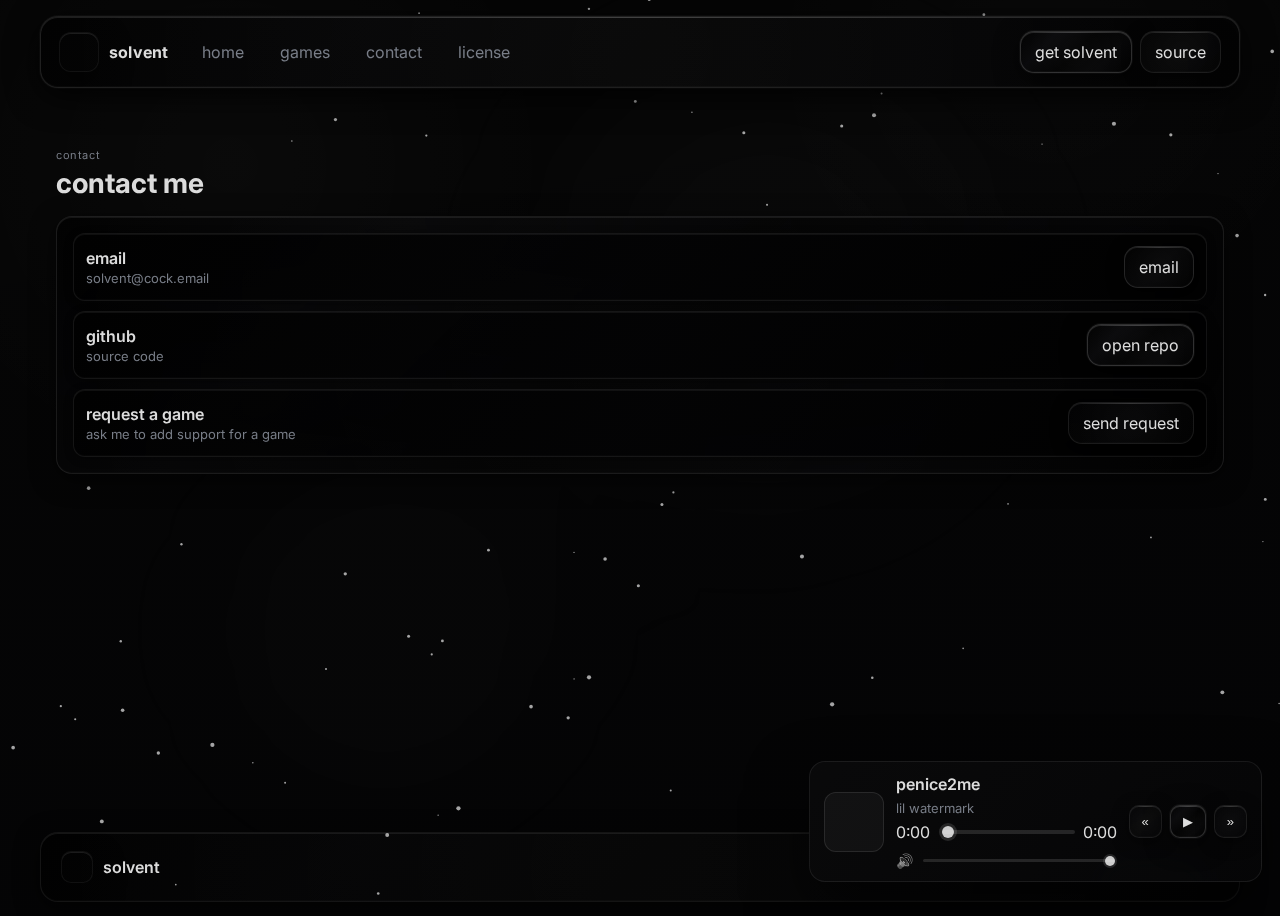
<file: contact.html>
<!doctype html>
<html lang="en">
<head>
  <meta charset="utf-8">
  <meta name="viewport" content="width=device-width, initial-scale=1">
  <meta property="og:description" content="0_o">
  <meta name="theme-color" data-react-helmet="true" content=
  "#000000">
  <title>solvent</title>
  <link rel="icon" type="image/png" href="https://files.catbox.moe/rpqzpf.png">
  <link rel="preconnect" href="https://fonts.googleapis.com">
  <link rel="preconnect" href="https://fonts.gstatic.com" crossorigin>
  <link href="https://fonts.googleapis.com/css2?family=Inter:wght@400;500;600;700&display=swap" rel="stylesheet">
  <link rel="stylesheet" href="styles.css">
</head>
<body>
  <div class="bg-sheen"></div>
  <video id="bg-video" class="bg-video" autoplay loop muted playsinline></video>
  <canvas id="snow-canvas" class="snow-canvas"></canvas>
  <header class="topbar glass">
    <div class="brand">
      <div class="brand-icon" aria-hidden="true"></div>
      <div class="brand-text">
        <span class="brand-name">solvent</span>
      </div>
    </div>
    <nav class="nav-links" aria-label="main navigation">
      <a href="index.html">home</a>
      <a href="games.html">games</a>
      <a href="contact.html">contact</a>
      <a href="license.html">license</a>
    </nav>
    <div class="nav-actions">
      <a class="btn primary" href="download.html">get solvent</a>
      <a class="btn ghost" href="download.html#source">source</a>
    </div>
  </header>

  <main>
    <section class="section">
      <div class="section-header">
        <div>
          <p class="eyebrow">contact</p>
          <h2>contact me</h2>
        </div>
      </div>
      <div class="contact-card glass">
        <div class="contact-row">
          <div>
            <p class="card-title">email</p>
            <p class="card-sub">solvent@cock.email</p>
          </div>
          <a class="btn secondary" href="mailto:solvent@cock.email">email</a>
        </div>
        <div class="contact-row">
          <div>
            <p class="card-title">github</p>
            <p class="card-sub">source code</p>
          </div>
          <a class="btn primary" href="https://github.com/Xiwx8fons8rV9eNAX6WB96Q92kuj6Cq4g5q2sub/solvent.lol-lua" target="_blank" rel="noreferrer">open repo</a>
        </div>
        <div class="contact-row">
          <div>
            <p class="card-title">request a game</p>
            <p class="card-sub">ask me to add support for a game</p>
          </div>
          <a class="btn ghost" href="mailto:solvent@cock.email?subject=game%20request">send request</a>
        </div>
      </div>
    </section>
  </main>

  <div class="media-dock glass">
    <div class="media-cover" id="dock-cover"></div>
    <div class="media-info">
      <p class="media-title" id="dock-title">reahp</p>
      <p class="media-artist" id="dock-artist">marjorie w.c sinclair</p>
      <div class="media-times">
        <span id="dock-current">0:00</span>
        <input type="range" id="dock-seek" min="0" max="100" value="0" aria-label="seek">
        <span id="dock-duration">0:00</span>
      </div>
      <div class="media-volume">
        <span class="volume-icon">🔊</span>
        <input type="range" id="dock-volume" min="0" max="100" value="100" aria-label="volume">
      </div>
    </div>
    <div class="media-controls">
      <button class="btn ghost small" id="dock-rewind" type="button">«</button>
      <button class="btn primary small" id="dock-play" type="button">▶</button>
      <button class="btn ghost small" id="dock-forward" type="button">»</button>
    </div>
    <div class="music-panel glass" id="music-panel">
      <div class="music-panel-header">
        <p class="panel-title">tracks</p>
      </div>
      <div class="music-panel-tracks">
        <article class="music-panel-card" data-track="0" data-src="https://files.catbox.moe/7w42g5.mp3" data-video="" data-title="penice2me" data-artist="lil watermark" data-cover="https://i1.sndcdn.com/artworks-4yXOxBhjyuHX3C5A-t1Yddw-t1080x1080.jpg">
          <div class="panel-cover" style="background-image: url('https://i1.sndcdn.com/artworks-4yXOxBhjyuHX3C5A-t1Yddw-t1080x1080.jpg')"></div>
          <div class="panel-info">
            <p class="panel-track-title">penice2me</p>
            <p class="panel-track-artist">lil watermark</p>
          </div>
        </article>
        <article class="music-panel-card" data-track="1" data-src="https://files.catbox.moe/tn4nlx.wav" data-video="" data-title="honey bourbon" data-artist="jaydes" data-cover="https://i1.sndcdn.com/artworks-Q8nUU3tt6hNlWNdP-ehWdoA-t1080x1080.jpg">
          <div class="panel-cover" style="background-image: url('https://i1.sndcdn.com/artworks-Q8nUU3tt6hNlWNdP-ehWdoA-t1080x1080.jpg')"></div>
          <div class="panel-info">
            <p class="panel-track-title">honey bourbon</p>
            <p class="panel-track-artist">jaydes</p>
          </div>
        </article>
        <article class="music-panel-card" data-track="2" data-src="https://files.catbox.moe/iokvoi.mp3" data-video="" data-title="feels good" data-artist="maxon" data-cover="https://i1.sndcdn.com/artworks-ynyxWyyy8zmMacbF-S2LRxA-t1080x1080.png">
          <div class="panel-cover" style="background-image: url('https://i1.sndcdn.com/artworks-ynyxWyyy8zmMacbF-S2LRxA-t1080x1080.png')"></div>
          <div class="panel-info">
            <p class="panel-track-title">feels good</p>
            <p class="panel-track-artist">maxon</p>
          </div>
        </article>
      </div>
    </div>
  </div>

  <div class="media-tracks" aria-hidden="true">
    <article class="music-card" data-track="0" data-src="https://files.catbox.moe/7w42g5.mp3" data-video="" data-title="penice2me" data-artist="lil watermark" data-cover="https://i1.sndcdn.com/artworks-4yXOxBhjyuHX3C5A-t1Yddw-t1080x1080.jpg"></article>
    <article class="music-card" data-track="1" data-src="https://files.catbox.moe/tn4nlx.wav" data-video="" data-title="honey bourbon" data-artist="jaydes" data-cover="https://i1.sndcdn.com/artworks-Q8nUU3tt6hNlWNdP-ehWdoA-t1080x1080.jpg"></article>
    <article class="music-card" data-track="2" data-src="https://files.catbox.moe/iokvoi.mp3" data-video="" data-title="feels good" data-artist="maxon" data-cover="https://i1.sndcdn.com/artworks-ynyxWyyy8zmMacbF-S2LRxA-t1080x1080.png"></article>
  </div>

  <footer class="footer glass">
    <div class="footer-brand">
      <div class="brand-icon small" aria-hidden="true"></div>
      <span>solvent</span>
    </div>
    <div class="footer-meta">
      <span>solvent.lol 2026-2027</span>
    </div>
  </footer>
  <script src="app.js"></script>
</body>
</html>
</file>
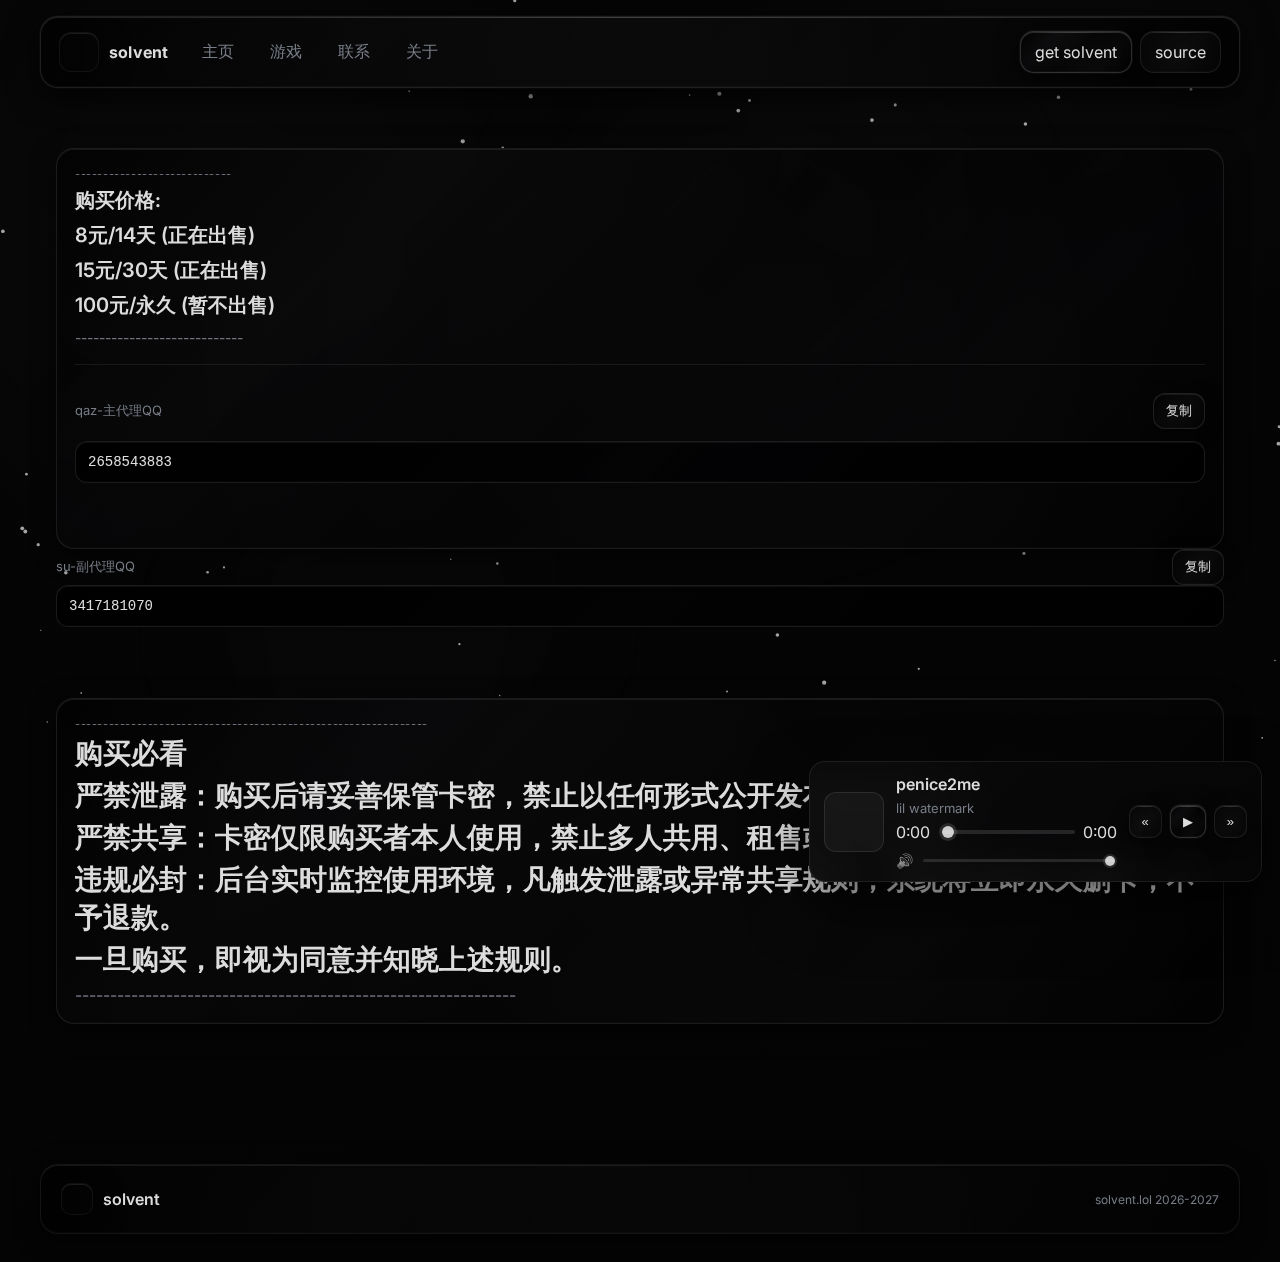
<file: download.html>
<!doctype html>
<html lang="en">
<head>
  <meta charset="utf-8">
  <meta name="viewport" content="width=device-width, initial-scale=1">
  <meta property="og:description" content="0_o">
  <meta name="theme-color" data-react-helmet="true" content=
  "#000000">
  <title>剑客</title>
  <link rel="icon" type="image/png" href="https://files.catbox.moe/rpqzpf.png">
  <link rel="preconnect" href="https://fonts.googleapis.com">
  <link rel="preconnect" href="https://fonts.gstatic.com" crossorigin>
  <link href="https://fonts.googleapis.com/css2?family=Inter:wght@400;500;600;700&display=swap" rel="stylesheet">
  <link rel="stylesheet" href="styles.css">
</head>
<body>
  <div class="bg-sheen"></div>
  <video id="bg-video" class="bg-video" autoplay loop muted playsinline></video>
  <canvas id="snow-canvas" class="snow-canvas"></canvas>
  <header class="topbar glass">
    <div class="brand">
      <div class="brand-icon" aria-hidden="true"></div>
      <div class="brand-text">
        <span class="brand-name">solvent</span>
      </div>
    </div>
    <nav class="nav-links" aria-label="main navigation">
      <a href="index.html">主页</a>
      <a href="games.html">游戏</a>
      <a href="contact.html">联系</a>
      <a href="license.html">关于</a>
    </nav>
    <div class="nav-actions">
      <a class="btn primary" href="download.html">get solvent</a>
      <a class="btn ghost" href="#source">source</a>
    </div>
  </header>

  <main>
    <section class="section" id="download">
      <div class="code-card">
        <div class="code-content">
          <p class="eyebrow">----------------------------</p>
          <h2>购买价格:</h2>
          <h2>8元/14天 (正在出售)</h2>
          <h2>15元/30天 (正在出售)</h2>
          <h2>100元/永久 (暂不出售)</h2>
          <p class="body">----------------------------</p>    

        </div>

        <div class="code-header">
          <p class="code-label">qaz-主代理QQ</p>
          <button class="copy" data-copy='2658543883'>复制</button>
        </div>
        <p class="code-line">2658543883</p>
        <span class="toast" aria-live="polite">复制成功</span>
      </div>

        <div class="code-header">
          <p class="code-label">su-副代理QQ</p>
          <button class="copy" data-copy='3417181070'>复制</button>
        </div>
        <p class="code-line">3417181070</p>
        <span class="toast" aria-live="polite">复制成功</span>
      </div>
      
    </section>

    <section class="section" id="source">
      <div class="download-card glass">
        <div>
          <p class="eyebrow">---------------------------------------------------------------</p>
          <h2>购买必看</h2>
          <h2>严禁泄露：购买后请妥善保管卡密，禁止以任何形式公开发布或告知他人。</h2>
          <h2>严禁共享：卡密仅限购买者本人使用，禁止多人共用、租售或二次分销。</h2>
          <h2>违规必封：后台实时监控使用环境，凡触发泄露或异常共享规则，系统将立即永久删卡，不予退款。</h2>
          <h2>一旦购买，即视为同意并知晓上述规则。</h2>
          <p class="body">---------------------------------------------------------------</p>
        </div>

      </div>
    </section>
  </main>

  <div class="media-dock glass">
    <div class="media-cover" id="dock-cover"></div>
    <div class="media-info">
      <p class="media-title" id="dock-title">reahp</p>
      <p class="media-artist" id="dock-artist">marjorie w.c sinclair</p>
      <div class="media-times">
        <span id="dock-current">0:00</span>
        <input type="range" id="dock-seek" min="0" max="100" value="0" aria-label="seek">
        <span id="dock-duration">0:00</span>
      </div>
      <div class="media-volume">
        <span class="volume-icon">🔊</span>
        <input type="range" id="dock-volume" min="0" max="100" value="100" aria-label="volume">
      </div>
    </div>
    <div class="media-controls">
      <button class="btn ghost small" id="dock-rewind" type="button">«</button>
      <button class="btn primary small" id="dock-play" type="button">▶</button>
      <button class="btn ghost small" id="dock-forward" type="button">»</button>
    </div>
    <div class="music-panel glass" id="music-panel">
      <div class="music-panel-header">
        <p class="panel-title">tracks</p>
      </div>
      <div class="music-panel-tracks">
        <article class="music-panel-card" data-track="0" data-src="https://files.catbox.moe/7w42g5.mp3" data-video="" data-title="penice2me" data-artist="lil watermark" data-cover="https://i1.sndcdn.com/artworks-4yXOxBhjyuHX3C5A-t1Yddw-t1080x1080.jpg">
          <div class="panel-cover" style="background-image: url('https://i1.sndcdn.com/artworks-4yXOxBhjyuHX3C5A-t1Yddw-t1080x1080.jpg')"></div>
          <div class="panel-info">
            <p class="panel-track-title">penice2me</p>
            <p class="panel-track-artist">lil watermark</p>
          </div>
        </article>
        <article class="music-panel-card" data-track="1" data-src="https://files.catbox.moe/tn4nlx.wav" data-video="" data-title="honey bourbon" data-artist="jaydes" data-cover="https://i1.sndcdn.com/artworks-Q8nUU3tt6hNlWNdP-ehWdoA-t1080x1080.jpg">
          <div class="panel-cover" style="background-image: url('https://i1.sndcdn.com/artworks-Q8nUU3tt6hNlWNdP-ehWdoA-t1080x1080.jpg')"></div>
          <div class="panel-info">
            <p class="panel-track-title">honey bourbon</p>
            <p class="panel-track-artist">jaydes</p>
          </div>
        </article>
        <article class="music-panel-card" data-track="2" data-src="https://files.catbox.moe/iokvoi.mp3" data-video="" data-title="feels good" data-artist="maxon" data-cover="https://i1.sndcdn.com/artworks-ynyxWyyy8zmMacbF-S2LRxA-t1080x1080.png">
          <div class="panel-cover" style="background-image: url('https://i1.sndcdn.com/artworks-ynyxWyyy8zmMacbF-S2LRxA-t1080x1080.png')"></div>
          <div class="panel-info">
            <p class="panel-track-title">feels good</p>
            <p class="panel-track-artist">maxon</p>
          </div>
        </article>
      </div>
    </div>
  </div>

  <div class="media-tracks" aria-hidden="true">
    <article class="music-card" data-track="0" data-src="https://files.catbox.moe/7w42g5.mp3" data-video="" data-title="penice2me" data-artist="lil watermark" data-cover="https://i1.sndcdn.com/artworks-4yXOxBhjyuHX3C5A-t1Yddw-t1080x1080.jpg"></article>
    <article class="music-card" data-track="1" data-src="https://files.catbox.moe/tn4nlx.wav" data-video="" data-title="honey bourbon" data-artist="jaydes" data-cover="https://i1.sndcdn.com/artworks-Q8nUU3tt6hNlWNdP-ehWdoA-t1080x1080.jpg"></article>
    <article class="music-card" data-track="2" data-src="https://files.catbox.moe/iokvoi.mp3" data-video="" data-title="feels good" data-artist="maxon" data-cover="https://i1.sndcdn.com/artworks-ynyxWyyy8zmMacbF-S2LRxA-t1080x1080.png"></article>
  </div>

  <footer class="footer glass">
    <div class="footer-brand">
      <div class="brand-icon small" aria-hidden="true"></div>
      <span>solvent</span>
    </div>
    <div class="footer-meta">
      <span>solvent.lol 2026-2027</span>
    </div>
  </footer>
  <script src="app.js"></script>
</body>
</html>
</file>
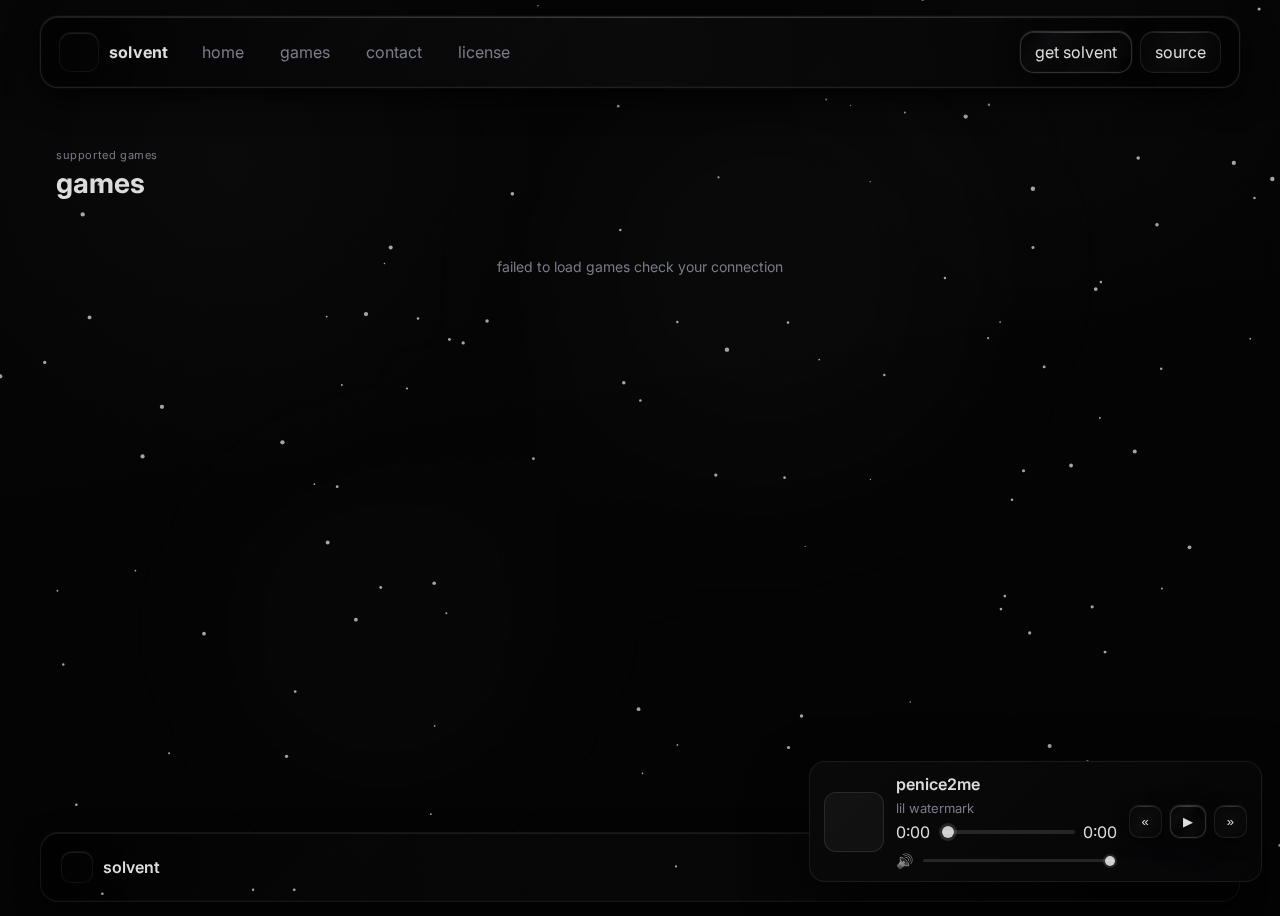
<file: games.html>
<!doctype html>
<html lang="en">
<head>
  <meta charset="utf-8">
  <meta name="viewport" content="width=device-width, initial-scale=1">
  <meta property="og:description" content="0_o">
  <meta name="theme-color" data-react-helmet="true" content=
  "#000000">
  <title>solvent</title>
  <link rel="icon" type="image/png" href="https://files.catbox.moe/rpqzpf.png">
  <link rel="preconnect" href="https://fonts.googleapis.com">
  <link rel="preconnect" href="https://fonts.gstatic.com" crossorigin>
  <link href="https://fonts.googleapis.com/css2?family=Inter:wght@400;500;600;700&display=swap" rel="stylesheet">
  <link rel="stylesheet" href="styles.css">
</head>
<body>
  <div class="bg-sheen"></div>
  <video id="bg-video" class="bg-video" autoplay loop muted playsinline></video>
  <canvas id="snow-canvas" class="snow-canvas"></canvas>
  <header class="topbar glass">
    <div class="brand">
      <div class="brand-icon" aria-hidden="true"></div>
      <div class="brand-text">
        <span class="brand-name">solvent</span>
      </div>
    </div>
    <nav class="nav-links" aria-label="main navigation">
      <a href="index.html">home</a>
      <a href="games.html">games</a>
      <a href="contact.html">contact</a>
      <a href="license.html">license</a>
    </nav>
    <div class="nav-actions">
      <a class="btn primary" href="download.html">get solvent</a>
      <a class="btn ghost" href="download.html#source">source</a>
    </div>
  </header>

  <main>
    <section class="section">
      <div class="section-header">
        <div>
          <p class="eyebrow">supported games</p>
          <h2>games</h2>
        </div>
      </div>
      <div class="games-grid" id="games-grid">
        <div class="loading-state">loading games</div>
      </div>
    </section>
  </main>

  <div class="game-features-modal glass" id="features-modal">
    <div class="modal-content">
      <div class="modal-header">
        <h2 id="modal-game-title">features</h2>
        <button class="modal-close" onclick="closeGameFeatures()">×</button>
      </div>
      <div class="modal-body" id="modal-body">
      </div>
    </div>
  </div>

  <div class="media-dock glass">
    <div class="media-cover" id="dock-cover"></div>
    <div class="media-info">
      <p class="media-title" id="dock-title">reahp</p>
      <p class="media-artist" id="dock-artist">marjorie w.c sinclair</p>
      <div class="media-times">
        <span id="dock-current">0:00</span>
        <input type="range" id="dock-seek" min="0" max="100" value="0" aria-label="seek">
        <span id="dock-duration">0:00</span>
      </div>
      <div class="media-volume">
        <span class="volume-icon">🔊</span>
        <input type="range" id="dock-volume" min="0" max="100" value="100" aria-label="volume">
      </div>
    </div>
    <div class="media-controls">
      <button class="btn ghost small" id="dock-rewind" type="button">«</button>
      <button class="btn primary small" id="dock-play" type="button">▶</button>
      <button class="btn ghost small" id="dock-forward" type="button">»</button>
    </div>
    <div class="music-panel glass" id="music-panel">
      <div class="music-panel-header">
        <p class="panel-title">tracks</p>
      </div>
      <div class="music-panel-tracks">
        <article class="music-panel-card" data-track="0" data-src="https://files.catbox.moe/7w42g5.mp3" data-video="" data-title="penice2me" data-artist="lil watermark" data-cover="https://i1.sndcdn.com/artworks-4yXOxBhjyuHX3C5A-t1Yddw-t1080x1080.jpg">
          <div class="panel-cover" style="background-image: url('https://i1.sndcdn.com/artworks-4yXOxBhjyuHX3C5A-t1Yddw-t1080x1080.jpg')"></div>
          <div class="panel-info">
            <p class="panel-track-title">penice2me</p>
            <p class="panel-track-artist">lil watermark</p>
          </div>
        </article>
        <article class="music-panel-card" data-track="1" data-src="https://files.catbox.moe/tn4nlx.wav" data-video="" data-title="honey bourbon" data-artist="jaydes" data-cover="https://i1.sndcdn.com/artworks-Q8nUU3tt6hNlWNdP-ehWdoA-t1080x1080.jpg">
          <div class="panel-cover" style="background-image: url('https://i1.sndcdn.com/artworks-Q8nUU3tt6hNlWNdP-ehWdoA-t1080x1080.jpg')"></div>
          <div class="panel-info">
            <p class="panel-track-title">honey bourbon</p>
            <p class="panel-track-artist">jaydes</p>
          </div>
        </article>
        <article class="music-panel-card" data-track="2" data-src="https://files.catbox.moe/iokvoi.mp3" data-video="" data-title="feels good" data-artist="maxon" data-cover="https://i1.sndcdn.com/artworks-ynyxWyyy8zmMacbF-S2LRxA-t1080x1080.png">
          <div class="panel-cover" style="background-image: url('https://i1.sndcdn.com/artworks-ynyxWyyy8zmMacbF-S2LRxA-t1080x1080.png')"></div>
          <div class="panel-info">
            <p class="panel-track-title">feels good</p>
            <p class="panel-track-artist">maxon</p>
          </div>
        </article>
      </div>
    </div>
  </div>

  <div class="media-tracks" aria-hidden="true">
    <article class="music-card" data-track="0" data-src="https://files.catbox.moe/7w42g5.mp3" data-video="" data-title="penice2me" data-artist="lil watermark" data-cover="https://i1.sndcdn.com/artworks-4yXOxBhjyuHX3C5A-t1Yddw-t1080x1080.jpg"></article>
    <article class="music-card" data-track="1" data-src="https://files.catbox.moe/tn4nlx.wav" data-video="" data-title="honey bourbon" data-artist="jaydes" data-cover="https://i1.sndcdn.com/artworks-Q8nUU3tt6hNlWNdP-ehWdoA-t1080x1080.jpg"></article>
    <article class="music-card" data-track="2" data-src="https://files.catbox.moe/iokvoi.mp3" data-video="" data-title="feels good" data-artist="maxon" data-cover="https://i1.sndcdn.com/artworks-ynyxWyyy8zmMacbF-S2LRxA-t1080x1080.png"></article>
  </div>

  <footer class="footer glass">
    <div class="footer-brand">
      <div class="brand-icon small" aria-hidden="true"></div>
      <span>solvent</span>
    </div>
    <div class="footer-meta">
      <span>solvent.lol 2026-2027</span>
    </div>
  </footer>
  <script src="app.js"></script>
  <script>
    const gameFeatures = {
      flick: {
        combat: [
          "silent aim",
          "aimbot",
          "trigger bot",
          "recoil multiplier",
          "fire rate multiplier"
        ],
        visual: [
          "esp",
          "chams",
          "tracers"
        ],
        movement: [
          "bunny hop",
          "speed boost"
        ]
      }
    };

    async function loadGames() {
      const gamesGrid = document.getElementById('games-grid');
      
      try {
        const apiUrl = 'https://games.roblox.com/v1/games?universeIds=8795154789';
        let response;
        let lastError;
        
        try {
          response = await fetch(`https://corsproxy.io/?${encodeURIComponent(apiUrl)}`);
          if (response.ok) {
            const data = await response.json();
            renderGames(data);
            return;
          }
        } catch (e) {
          lastError = e;
        }
        
        try {
          response = await fetch(`https://api.allorigins.win/raw?url=${encodeURIComponent(apiUrl)}`);
          if (response.ok) {
            const data = await response.json();
            renderGames(data);
            return;
          }
        } catch (e) {
          lastError = e;
        }
        
        throw lastError || new Error('failed to load games');
      } catch (error) {
        gamesGrid.innerHTML = '<div class="error-state">failed to load games check your connection</div>';
      }
    }

    async function renderGames(data) {
      const gamesGrid = document.getElementById('games-grid');
      
      const games = data.data || [];
      
      if (!games || games.length === 0) {
        gamesGrid.innerHTML = '<div class="error-state">no games found</div>';
        return;
      }

      const gamesWithThumbnails = await Promise.all(games.map(async (game) => {
        try {
          const thumbnailApiUrl = `https://thumbnails.roblox.com/v1/games/icons?universeIds=${game.id}&returnPolicy=PlaceHolder&size=768x432&format=Png&isCircular=false`;
          
          let thumbnailResponse;
          try {
            thumbnailResponse = await fetch(`https://corsproxy.io/?${encodeURIComponent(thumbnailApiUrl)}`);
          } catch (e) {
            try {
              thumbnailResponse = await fetch(`https://api.allorigins.win/raw?url=${encodeURIComponent(thumbnailApiUrl)}`);
            } catch (e2) {
            }
          }
          
          if (thumbnailResponse && thumbnailResponse.ok) {
            const thumbData = await thumbnailResponse.json();
            if (thumbData.data && thumbData.data.length > 0 && thumbData.data[0].imageUrl) {
              game.bannerUrl = thumbData.data[0].imageUrl;
              return game;
            }
          }
        } catch (e) {
        }
        
        game.bannerUrl = 'https://tr.rbxcdn.com/180DAY-6520033018c6162771a61aac035963ef/768/432/Image/Webp/noFilter';
        return game;
      }));

      gamesGrid.innerHTML = gamesWithThumbnails.map(game => {
        const description = game.description ? 
          (game.description.length > 120 ? game.description.substring(0, 120) : game.description) : 
          'no description available';
        
        const cleanDescription = description
          .replace(/\n/g, ' ')
          .replace(/\s+/g, ' ')
          .replace(/[.,;:!?'"()[\]{}]/g, '')
          .trim();
        
        const gameUrl = game.rootPlaceId ? 
          `https://www.roblox.com/games/${game.rootPlaceId}/${encodeURIComponent(game.name || 'game')}` :
          '#';
        
        const creatorName = game.creator?.name || 'Unknown';
        const hasVerified = game.creator?.hasVerifiedBadge || false;
        
        return `
          <article class="game-card glass">
            <div class="game-banner">
              <img src="${game.bannerUrl || 'https://tr.rbxcdn.com/180DAY-6520033018c6162771a61aac035963ef/768/432/Image/Webp/noFilter'}" alt="${escapeHtml((game.name || 'game').toLowerCase())} banner" class="game-banner-image" loading="lazy" />
            </div>
            <div class="game-content">
              <div class="game-header">
                <h3 class="game-title">${escapeHtml((game.name || 'unknown game').toLowerCase())}</h3>
                <span class="pill soft">undetected</span>
              </div>
              <div class="game-builder">
                <span class="builder-name">by ${escapeHtml(creatorName.toLowerCase())}</span>
                ${hasVerified ? '<img src="https://files.catbox.moe/fzpg6f.png" alt="verified" class="verified-badge" />' : ''}
              </div>
              <p class="game-description">${escapeHtml(cleanDescription.toLowerCase().replace(/[.,;:!?'"()[\]{}]/g, ''))}</p>
              <div class="game-features-preview">
                <span class="feature-tag">combat</span>
                <span class="feature-tag">visual</span>
                <span class="feature-tag">movement</span>
              </div>
              <div class="game-actions">
                <a href="${gameUrl}" target="_blank" rel="noreferrer" class="btn secondary">visit game</a>
                <button class="btn primary" onclick="showGameFeatures('flick')">view features</button>
              </div>
            </div>
          </article>
        `;
      }).join('');
    }

    function escapeHtml(text) {
      const div = document.createElement('div');
      div.textContent = text;
      return div.innerHTML;
    }

    function showGameFeatures(gameId) {
      const modal = document.getElementById('features-modal');
      const modalTitle = document.getElementById('modal-game-title');
      const modalBody = document.getElementById('modal-body');
      const game = gameFeatures[gameId];

      if (!game) return;

      modalTitle.textContent = gameId + ' features';
      
      let html = '';
      for (const [category, features] of Object.entries(game)) {
        const shownFeatures = features.slice(0, 3);
        const remainingCount = features.length - shownFeatures.length;
        const categoryName = category === 'visual' ? 'visuals' : category;
        
        html += `
          <div class="feature-category">
            <h3 class="category-title">${categoryName}</h3>
            <ul class="feature-items">
              ${shownFeatures.map(f => `<li>${f.toLowerCase()}</li>`).join('')}
            </ul>
          </div>
        `;
      }
      
      modalBody.innerHTML = html;
      modal.style.display = 'flex';
      document.body.style.overflow = 'hidden';
    }

    function closeGameFeatures() {
      const modal = document.getElementById('features-modal');
      modal.style.display = 'none';
      document.body.style.overflow = '';
    }

    document.getElementById('features-modal').addEventListener('click', (e) => {
      if (e.target.id === 'features-modal') {
        closeGameFeatures();
      }
    });

    document.addEventListener('keydown', (e) => {
      if (e.key === 'Escape') {
        closeGameFeatures();
      }
    });

    loadGames();
  </script>
</body>
</html>
</file>
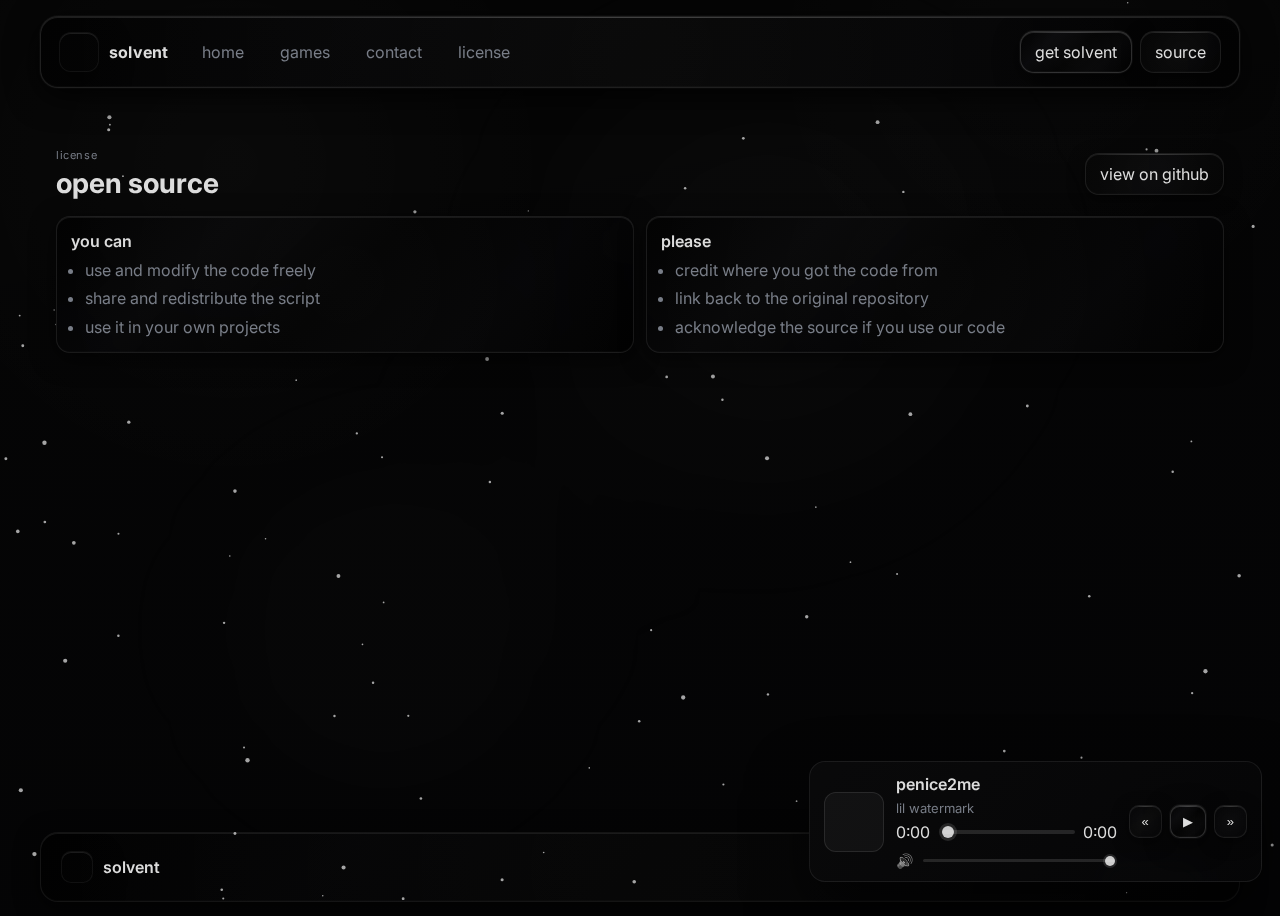
<file: license.html>
<!doctype html>
<html lang="en">
<head>
  <meta charset="utf-8">
  <meta name="viewport" content="width=device-width, initial-scale=1">
  <meta property="og:description" content="0_o">
  <meta name="theme-color" data-react-helmet="true" content=
  "#000000">
  <title>solvent</title>
  <link rel="icon" type="image/png" href="https://files.catbox.moe/rpqzpf.png">
  <link rel="preconnect" href="https://fonts.googleapis.com">
  <link rel="preconnect" href="https://fonts.gstatic.com" crossorigin>
  <link href="https://fonts.googleapis.com/css2?family=Inter:wght@400;500;600;700&display=swap" rel="stylesheet">
  <link rel="stylesheet" href="styles.css">
</head>
<body>
  <div class="bg-sheen"></div>
  <video id="bg-video" class="bg-video" autoplay loop muted playsinline></video>
  <canvas id="snow-canvas" class="snow-canvas"></canvas>
  <header class="topbar glass">
    <div class="brand">
      <div class="brand-icon" aria-hidden="true"></div>
      <div class="brand-text">
        <span class="brand-name">solvent</span>
      </div>
    </div>
    <nav class="nav-links" aria-label="main navigation">
      <a href="index.html">home</a>
      <a href="games.html">games</a>
      <a href="contact.html">contact</a>
      <a href="license.html">license</a>
    </nav>
    <div class="nav-actions">
      <a class="btn primary" href="download.html">get solvent</a>
      <a class="btn ghost" href="download.html#source">source</a>
    </div>
  </header>

  <main>
    <section class="section">
      <div class="section-header">
        <div>
          <p class="eyebrow">license</p>
          <h2>open source</h2>
        </div>
        <a class="btn ghost" href="download.html#source" target="_blank" rel="noreferrer">view on github</a>
      </div>
      <div class="license-grid">
        <div class="license-card glass">
          <p class="card-title">you can</p>
          <ul>
            <li>use and modify the code freely</li>
            <li>share and redistribute the script</li>
            <li>use it in your own projects</li>
          </ul>
        </div>
        <div class="license-card glass">
          <p class="card-title">please</p>
          <ul>
            <li>credit where you got the code from</li>
            <li>link back to the original repository</li>
            <li>acknowledge the source if you use our code</li>
          </ul>
        </div>
      </div>
    </section>
  </main>

  <div class="media-dock glass">
    <div class="media-cover" id="dock-cover"></div>
    <div class="media-info">
      <p class="media-title" id="dock-title">penice2me</p>
      <p class="media-artist" id="dock-artist">lil watermark</p>
      <div class="media-times">
        <span id="dock-current">0:00</span>
        <input type="range" id="dock-seek" min="0" max="100" value="0" aria-label="seek">
        <span id="dock-duration">0:00</span>
      </div>
      <div class="media-volume">
        <span class="volume-icon">🔊</span>
        <input type="range" id="dock-volume" min="0" max="100" value="100" aria-label="volume">
      </div>
    </div>
    <div class="media-controls">
      <button class="btn ghost small" id="dock-rewind" type="button">«</button>
      <button class="btn primary small" id="dock-play" type="button">▶</button>
      <button class="btn ghost small" id="dock-forward" type="button">»</button>
    </div>
    <div class="music-panel glass" id="music-panel">
      <div class="music-panel-header">
        <p class="panel-title">tracks</p>
      </div>
      <div class="music-panel-tracks">
        <article class="music-panel-card" data-track="0" data-src="https://files.catbox.moe/7w42g5.mp3" data-video="" data-title="penice2me" data-artist="lil watermark" data-cover="https://i1.sndcdn.com/artworks-4yXOxBhjyuHX3C5A-t1Yddw-t1080x1080.jpg">
          <div class="panel-cover" style="background-image: url('https://i1.sndcdn.com/artworks-4yXOxBhjyuHX3C5A-t1Yddw-t1080x1080.jpg')"></div>
          <div class="panel-info">
            <p class="panel-track-title">penice2me</p>
            <p class="panel-track-artist">lil watermark</p>
          </div>
        </article>
        <article class="music-panel-card" data-track="1" data-src="https://files.catbox.moe/tn4nlx.wav" data-video="" data-title="honey bourbon" data-artist="jaydes" data-cover="https://i1.sndcdn.com/artworks-Q8nUU3tt6hNlWNdP-ehWdoA-t1080x1080.jpg">
          <div class="panel-cover" style="background-image: url('https://i1.sndcdn.com/artworks-Q8nUU3tt6hNlWNdP-ehWdoA-t1080x1080.jpg')"></div>
          <div class="panel-info">
            <p class="panel-track-title">honey bourbon</p>
            <p class="panel-track-artist">jaydes</p>
          </div>
        </article>
        <article class="music-panel-card" data-track="2" data-src="https://files.catbox.moe/iokvoi.mp3" data-video="" data-title="feels good" data-artist="maxon" data-cover="https://i1.sndcdn.com/artworks-ynyxWyyy8zmMacbF-S2LRxA-t1080x1080.png">
          <div class="panel-cover" style="background-image: url('https://i1.sndcdn.com/artworks-ynyxWyyy8zmMacbF-S2LRxA-t1080x1080.png')"></div>
          <div class="panel-info">
            <p class="panel-track-title">feels good</p>
            <p class="panel-track-artist">maxon</p>
          </div>
        </article>
      </div>
    </div>
  </div>

  <div class="media-tracks" aria-hidden="true">
    <article class="music-card" data-track="0" data-src="https://files.catbox.moe/7w42g5.mp3" data-video="" data-title="penice2me" data-artist="lil watermark" data-cover="https://i1.sndcdn.com/artworks-4yXOxBhjyuHX3C5A-t1Yddw-t1080x1080.jpg"></article>
    <article class="music-card" data-track="1" data-src="https://files.catbox.moe/tn4nlx.wav" data-video="" data-title="honey bourbon" data-artist="jaydes" data-cover="https://i1.sndcdn.com/artworks-Q8nUU3tt6hNlWNdP-ehWdoA-t1080x1080.jpg"></article>
    <article class="music-card" data-track="2" data-src="https://files.catbox.moe/iokvoi.mp3" data-video="" data-title="feels good" data-artist="maxon" data-cover="https://i1.sndcdn.com/artworks-ynyxWyyy8zmMacbF-S2LRxA-t1080x1080.png"></article>
  </div>

  <footer class="footer glass">
    <div class="footer-brand">
      <div class="brand-icon small" aria-hidden="true"></div>
      <span>solvent</span>
    </div>
    <div class="footer-meta">
      <span>solvent.lol 2026-2027</span>
    </div>
  </footer>
  <script src="app.js"></script>
</body>
</html>
</file>
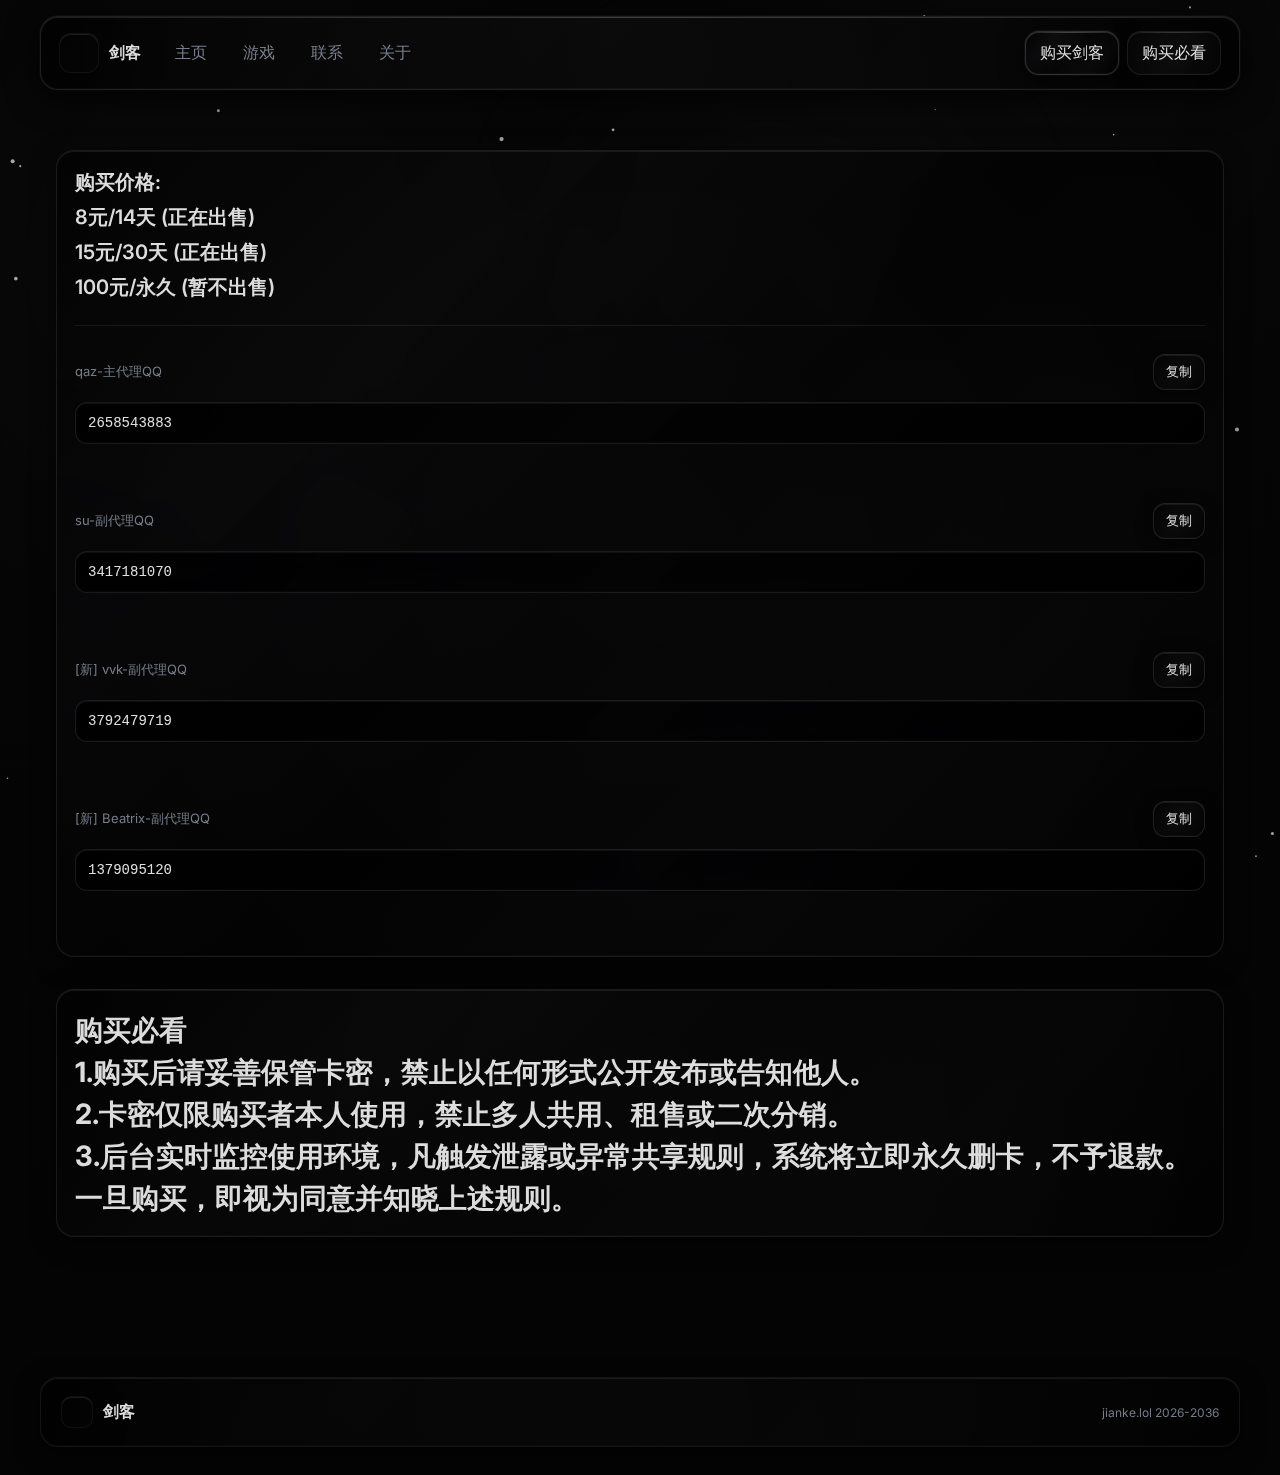
<file: 主页.html>
<!doctype html>
<html lang="cn">
<head>
  <meta charset="utf-8">
  <meta name="viewport" content="width=device-width, initial-scale=1">
  <meta property="og:description" content="0_o">
  <meta name="theme-color" data-react-helmet="true" content=
  "#000000">
  <title>剑客</title>
  <link rel="icon" type="image/png" href="https://tr.rbxcdn.com/180DAY-df8e7a1023411583234cb7b335f4babc/150/150/Image/Webp/noFilter">
  <link rel="preconnect" href="https://fonts.googleapis.com">
  <link rel="preconnect" href="https://fonts.gstatic.com" crossorigin>
  <link href="https://fonts.googleapis.com/css2?family=Inter:wght@400;500;600;700&display=swap" rel="stylesheet">
  <link rel="stylesheet" href="styles.css">
</head>
<body>
  <div class="bg-sheen"></div>
  <video id="bg-video" class="bg-video" autoplay loop muted playsinline></video>
  <canvas id="snow-canvas" class="snow-canvas"></canvas>
  <header class="topbar glass">
    <div class="brand">
      <div class="brand-icon" aria-hidden="true"></div>
      <div class="brand-text">
        <span class="brand-name">剑客</span>
      </div>
    </div>
    <nav class="nav-links" aria-label="main navigation">
      <a href="主页.html">主页</a>
      <a href="游戏.html">游戏</a>
      <a href="联系.html">联系</a>
      <a href="关于.html">关于</a>
    </nav>
    <div class="nav-actions">
      <a class="btn primary" href="购买.html">购买剑客</a>
      <a class="btn ghost" href="#购买规则">购买必看</a>
    </div>
  </header>

  <main>
    <section class="section" id="购买">
      <div class="code-card">
        <div class="code-content">
          <h2>购买价格:</h2>
          <h2>8元/14天 (正在出售)</h2>
          <h2>15元/30天 (正在出售)</h2>
          <h2>100元/永久 (暂不出售)</h2>  

        </div>

        <div class="code-header">
          <p class="code-label">qaz-主代理QQ</p>
          <button class="copy" data-copy='2658543883'>复制</button>
        </div>
        <p class="code-line">2658543883</p>
        <span class="toast" aria-live="polite">复制成功</span>
      
        <div class="code-header">
          <p class="code-label">su-副代理QQ</p>
          <button class="copy" data-copy='3417181070'>复制</button>
        </div>
        <p class="code-line">3417181070</p>
        <span class="toast" aria-live="polite">复制成功</span>

        <div class="code-header">
          <p class="code-label"> [新] vvk-副代理QQ</p>
          <button class="copy" data-copy='3792479719'>复制</button>
        </div>
        <p class="code-line">3792479719</p>
        <span class="toast" aria-live="polite">复制成功</span>

        <div class="code-header">
          <p class="code-label"> [新] Beatrix-副代理QQ</p>
          <button class="copy" data-copy='1379095120'>复制</button>
        </div>
        <p class="code-line">1379095120</p>
        <span class="toast" aria-live="polite">复制成功</span>
      </div>
      
    </section>

    <section class="section" id="购买规则">
      <div class="download-card glass">
        <div>
          <h2>购买必看</h2>
          <h2>1.购买后请妥善保管卡密，禁止以任何形式公开发布或告知他人。</h2>
          <h2>2.卡密仅限购买者本人使用，禁止多人共用、租售或二次分销。</h2>
          <h2>3.后台实时监控使用环境，凡触发泄露或异常共享规则，系统将立即永久删卡，不予退款。</h2>
          <h2>一旦购买，即视为同意并知晓上述规则。</h2>
        </div>

      </div>
    </section>
  </main>


  <footer class="footer glass">
    <div class="footer-brand">
      <div class="brand-icon small" aria-hidden="true"></div>
      <span>剑客</span>
    </div>
    <div class="footer-meta">
      <span>jianke.lol 2026-2036</span>
    </div>
  </footer>
  <script src="app.js"></script>
</body>
</html>
</file>
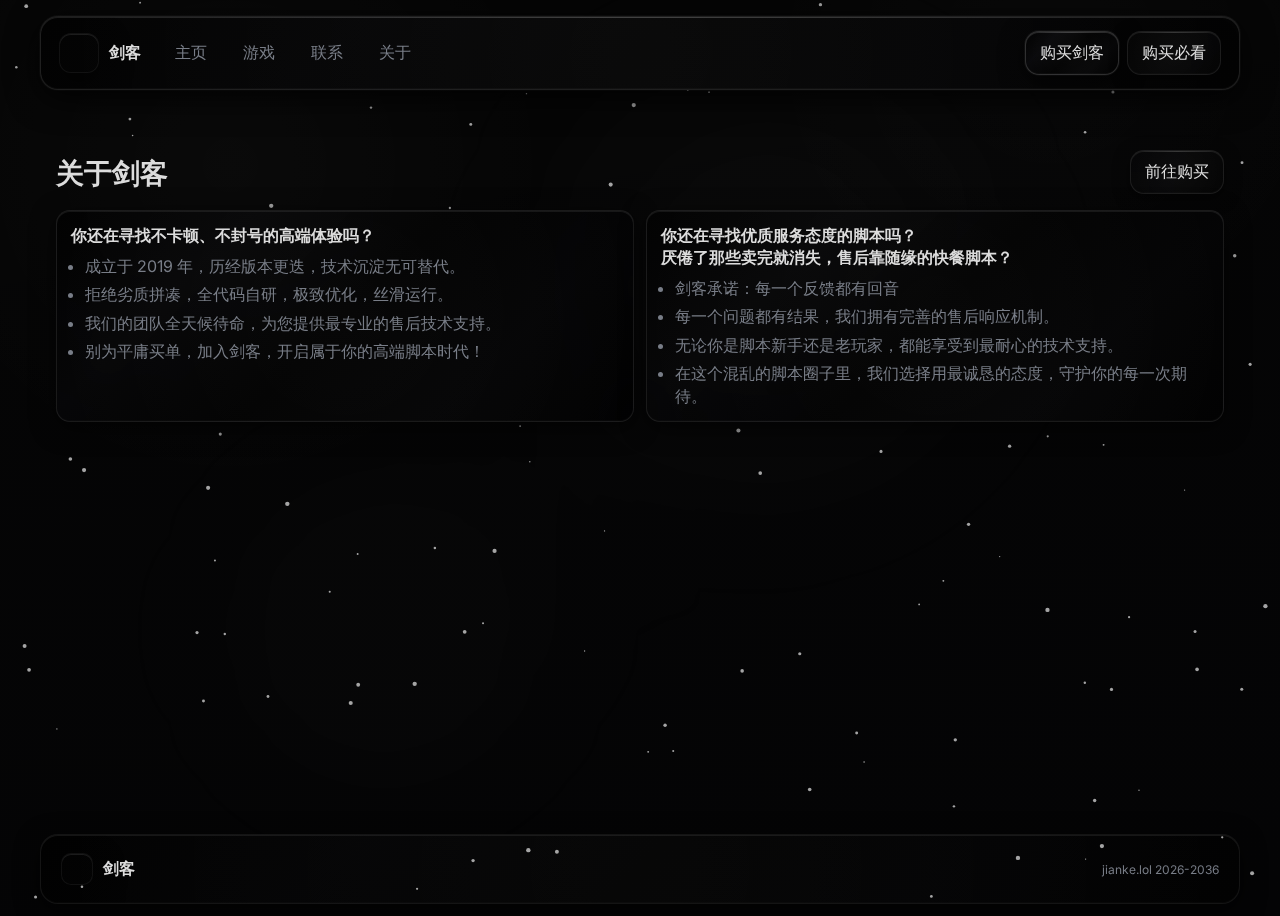
<file: 关于.html>
<!doctype html>
<html lang="cn">
<head>
  <meta charset="utf-8">
  <meta name="viewport" content="width=device-width, initial-scale=1">
  <meta property="og:description" content="0_o">
  <meta name="theme-color" data-react-helmet="true" content=
  "#000000">
  <title>剑客</title>
  <link rel="icon" type="image/png" href="https://tr.rbxcdn.com/180DAY-df8e7a1023411583234cb7b335f4babc/150/150/Image/Webp/noFilter">
  <link rel="preconnect" href="https://fonts.googleapis.com">
  <link rel="preconnect" href="https://fonts.gstatic.com" crossorigin>
  <link href="https://fonts.googleapis.com/css2?family=Inter:wght@400;500;600;700&display=swap" rel="stylesheet">
  <link rel="stylesheet" href="styles.css">
</head>
<body>
  <div class="bg-sheen"></div>
  <video id="bg-video" class="bg-video" autoplay loop muted playsinline></video>
  <canvas id="snow-canvas" class="snow-canvas"></canvas>
  <header class="topbar glass">
    <div class="brand">
      <div class="brand-icon" aria-hidden="true"></div>
      <div class="brand-text">
        <span class="brand-name">剑客</span>
      </div>
    </div>
    <nav class="nav-links" aria-label="main navigation">
      <a href="主页.html">主页</a>
      <a href="游戏.html">游戏</a>
      <a href="联系.html">联系</a>
      <a href="关于.html">关于</a>
    </nav>
    <div class="nav-actions">
      <a class="btn primary" href="购买.html">购买剑客</a>
      <a class="btn ghost" href="购买.html#购买规则">购买必看</a>
    </div>
  </header>

  <main>
    <section class="section">
      <div class="section-header">
        <div>
          <h2>关于剑客</h2>
        </div>
        <a class="btn ghost" href="购买.html#购买规则" target="_blank" rel="noreferrer">前往购买</a>
      </div>
      <div class="license-grid">
        <div class="license-card glass">
          <p class="card-title">你还在寻找不卡顿、不封号的高端体验吗？</p>
          <ul>
            <li>成立于 2019 年，历经版本更迭，技术沉淀无可替代。</li>
            <li>拒绝劣质拼凑，全代码自研，极致优化，丝滑运行。</li>
            <li>我们的团队全天候待命，为您提供最专业的售后技术支持。</li>
            <li>别为平庸买单，加入剑客，开启属于你的高端脚本时代！</li>
          </ul>
        </div>
        <div class="license-card glass">
          <p class="card-title">你还在寻找优质服务态度的脚本吗？</p>
          <p class="card-title">厌倦了那些卖完就消失，售后靠随缘的快餐脚本？</p>
          <ul>
            <li>剑客承诺：每一个反馈都有回音</li>
            <li>每一个问题都有结果，我们拥有完善的售后响应机制。</li>
            <li>无论你是脚本新手还是老玩家，都能享受到最耐心的技术支持。</li>
            <li>在这个混乱的脚本圈子里，我们选择用最诚恳的态度，守护你的每一次期待。</li>
          </ul>
        </div>
      </div>
    </section>
  </main>

  <footer class="footer glass">
    <div class="footer-brand">
      <div class="brand-icon small" aria-hidden="true"></div>
      <span>剑客</span>
    </div>
    <div class="footer-meta">
      <span>jianke.lol 2026-2036</span>
    </div>
  </footer>
  <script src="app.js"></script>
</body>
</html>
</file>
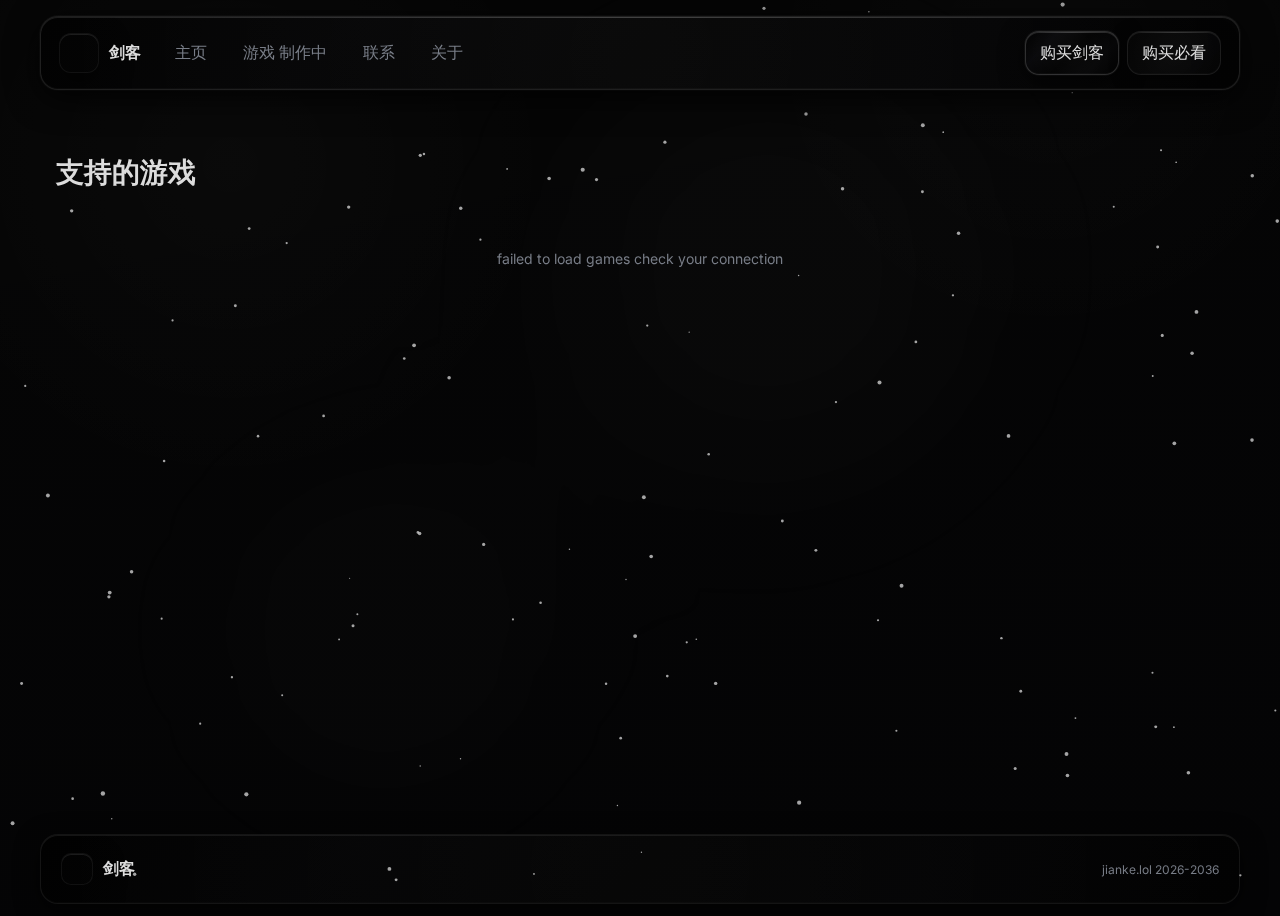
<file: 游戏.html>
<!doctype html>
<html lang="cn">
<head>
  <meta charset="utf-8">
  <meta name="viewport" content="width=device-width, initial-scale=1">
  <meta property="og:description" content="0_o">
  <meta name="theme-color" data-react-helmet="true" content=
  "#000000">
  <title>剑客</title>
  <link rel="icon" type="image/png" href="https://tr.rbxcdn.com/180DAY-df8e7a1023411583234cb7b335f4babc/150/150/Image/Webp/noFilter">
  <link rel="preconnect" href="https://fonts.googleapis.com">
  <link rel="preconnect" href="https://fonts.gstatic.com" crossorigin>
  <link href="https://fonts.googleapis.com/css2?family=Inter:wght@400;500;600;700&display=swap" rel="stylesheet">
  <link rel="stylesheet" href="styles.css">
</head>
<body>
  <div class="bg-sheen"></div>
  <video id="bg-video" class="bg-video" autoplay loop muted playsinline></video>
  <canvas id="snow-canvas" class="snow-canvas"></canvas>
  <header class="topbar glass">
    <div class="brand">
      <div class="brand-icon" aria-hidden="true"></div>
      <div class="brand-text">
        <span class="brand-name">剑客</span>
      </div>
    </div>
    <nav class="nav-links" aria-label="main navigation">
      <a href="主页.html">主页</a>
      <a href="游戏.html">游戏 制作中</a>
      <a href="联系.html">联系</a>
      <a href="关于.html">关于</a>
    </nav>
    <div class="nav-actions">
      <a class="btn primary" href="购买剑客.html">购买剑客</a>
      <a class="btn ghost" href="购买剑客.html#source">购买必看</a>
    </div>
  </header>

  <main>
    <section class="section">
      <div class="section-header">
        <div>
          <h2>支持的游戏</h2>
        </div>
      </div>
      <div class="games-grid" id="games-grid">
        <div class="loading-state">loading games</div>
      </div>
    </section>
  </main>

  <div class="game-features-modal glass" id="features-modal">
    <div class="modal-content">
      <div class="modal-header">
        <h2 id="modal-game-title">features</h2>
        <button class="modal-close" onclick="closeGameFeatures()">×</button>
      </div>
      <div class="modal-body" id="modal-body">
      </div>
    </div>
  </div>

  <footer class="footer glass">
    <div class="footer-brand">
      <div class="brand-icon small" aria-hidden="true"></div>
      <span>剑客</span>
    </div>
    <div class="footer-meta">
      <span>jianke.lol 2026-2036</span>
    </div>
  </footer>
  <script src="app.js"></script>
  <script>
    const gameFeatures = {
      flick: {
        combat: [
          "silent aim",
          "aimbot",
          "trigger bot",
          "recoil multiplier",
          "fire rate multiplier"
        ],
        visual: [
          "esp",
          "chams",
          "tracers"
        ],
        movement: [
          "bunny hop",
          "speed boost"
        ]
      }
    };

    async function loadGames() {
      const gamesGrid = document.getElementById('games-grid');
      
      try {
        const apiUrl = 'https://www.roblox.com';
        let response;
        let lastError;
        
        try {
          response = await fetch(`https://corsproxy.io/?${encodeURIComponent(apiUrl)}`);
          if (response.ok) {
            const data = await response.json();
            renderGames(data);
            return;
          }
        } catch (e) {
          lastError = e;
        }
        
        try {
          response = await fetch(`https://api.allorigins.win/raw?url=${encodeURIComponent(apiUrl)}`);
          if (response.ok) {
            const data = await response.json();
            renderGames(data);
            return;
          }
        } catch (e) {
          lastError = e;
        }
        
        throw lastError || new Error('failed to load games');
      } catch (error) {
        gamesGrid.innerHTML = '<div class="error-state">failed to load games check your connection</div>';
      }
    }

    async function renderGames(data) {
      const gamesGrid = document.getElementById('games-grid');
      
      const games = data.data || [];
      
      if (!games || games.length === 0) {
        gamesGrid.innerHTML = '<div class="error-state">no games found</div>';
        return;
      }

      const gamesWithThumbnails = await Promise.all(games.map(async (game) => {
        try {
          const thumbnailApiUrl = `https://thumbnails.roblox.com/v1/games/icons?universeIds=${game.id}&returnPolicy=PlaceHolder&size=768x432&format=Png&isCircular=false`;
          
          let thumbnailResponse;
          try {
            thumbnailResponse = await fetch(`https://corsproxy.io/?${encodeURIComponent(thumbnailApiUrl)}`);
          } catch (e) {
            try {
              thumbnailResponse = await fetch(`https://api.allorigins.win/raw?url=${encodeURIComponent(thumbnailApiUrl)}`);
            } catch (e2) {
            }
          }
          
          if (thumbnailResponse && thumbnailResponse.ok) {
            const thumbData = await thumbnailResponse.json();
            if (thumbData.data && thumbData.data.length > 0 && thumbData.data[0].imageUrl) {
              game.bannerUrl = thumbData.data[0].imageUrl;
              return game;
            }
          }
        } catch (e) {
        }
        
        game.bannerUrl = 'https://tr.rbxcdn.com/180DAY-6520033018c6162771a61aac035963ef/768/432/Image/Webp/noFilter';
        return game;
      }));

      gamesGrid.innerHTML = gamesWithThumbnails.map(game => {
        const description = game.description ? 
          (game.description.length > 120 ? game.description.substring(0, 120) : game.description) : 
          'no description available';
        
        const cleanDescription = description
          .replace(/\n/g, ' ')
          .replace(/\s+/g, ' ')
          .replace(/[.,;:!?'"()[\]{}]/g, '')
          .trim();
        
        const gameUrl = game.rootPlaceId ? 
          `https://www.roblox.com/games/${game.rootPlaceId}/${encodeURIComponent(game.name || 'game')}` :
          '#';
        
        const creatorName = game.creator?.name || 'Unknown';
        const hasVerified = game.creator?.hasVerifiedBadge || false;
        
        return `
          <article class="game-card glass">
            <div class="game-banner">
              <img src="${game.bannerUrl || 'https://tr.rbxcdn.com/180DAY-6520033018c6162771a61aac035963ef/768/432/Image/Webp/noFilter'}" alt="${escapeHtml((game.name || 'game').toLowerCase())} banner" class="game-banner-image" loading="lazy" />
            </div>
            <div class="game-content">
              <div class="game-header">
                <h3 class="game-title">${escapeHtml((game.name || 'unknown game').toLowerCase())}</h3>
                <span class="pill soft">正常运行</span>
              </div>
              <div class="game-builder">
                <span class="builder-name">游戏创作 ${escapeHtml(creatorName.toLowerCase())}</span>
                ${hasVerified ? '<img src="https://tr.rbxcdn.com/180DAY-df8e7a1023411583234cb7b335f4babc/150/150/Image/Webp/noFilter" alt="verified" class="verified-badge" />' : ''}
              </div>
              <p class="game-description">${escapeHtml(cleanDescription.toLowerCase().replace(/[.,;:!?'"()[\]{}]/g, ''))}</p>
              <div class="game-features-preview">
                <span class="feature-tag">更新日期:2026年1月12日</span>
                <span class="feature-tag">支持电脑</span>
                <span class="feature-tag">支持手机</span>
              </div>
              <div class="game-actions">
                <a href="${gameUrl}" target="_blank" rel="noreferrer" class="btn secondary">跳转游戏</a>
                <button class="btn primary" onclick="showGameFeatures('flick')">查看功能</button>
              </div>
            </div>
          </article>
        `;
      }).join('');
    }

    function escapeHtml(text) {
      const div = document.createElement('div');
      div.textContent = text;
      return div.innerHTML;
    }

    function showGameFeatures(gameId) {
      const modal = document.getElementById('features-modal');
      const modalTitle = document.getElementById('modal-game-title');
      const modalBody = document.getElementById('modal-body');
      const game = gameFeatures[gameId];

      if (!game) return;

      modalTitle.textContent = gameId + ' features';
      
      let html = '';
      for (const [category, features] of Object.entries(game)) {
        const shownFeatures = features.slice(0, 3);
        const remainingCount = features.length - shownFeatures.length;
        const categoryName = category === 'visual' ? 'visuals' : category;
        
        html += `
          <div class="feature-category">
            <h3 class="category-title">${categoryName}</h3>
            <ul class="feature-items">
              ${shownFeatures.map(f => `<li>${f.toLowerCase()}</li>`).join('')}
            </ul>
          </div>
        `;
      }
      
      modalBody.innerHTML = html;
      modal.style.display = 'flex';
      document.body.style.overflow = 'hidden';
    }

    function closeGameFeatures() {
      const modal = document.getElementById('features-modal');
      modal.style.display = 'none';
      document.body.style.overflow = '';
    }

    document.getElementById('features-modal').addEventListener('click', (e) => {
      if (e.target.id === 'features-modal') {
        closeGameFeatures();
      }
    });

    document.addEventListener('keydown', (e) => {
      if (e.key === 'Escape') {
        closeGameFeatures();
      }
    });

    loadGames();
  </script>
</body>
</html>
</file>
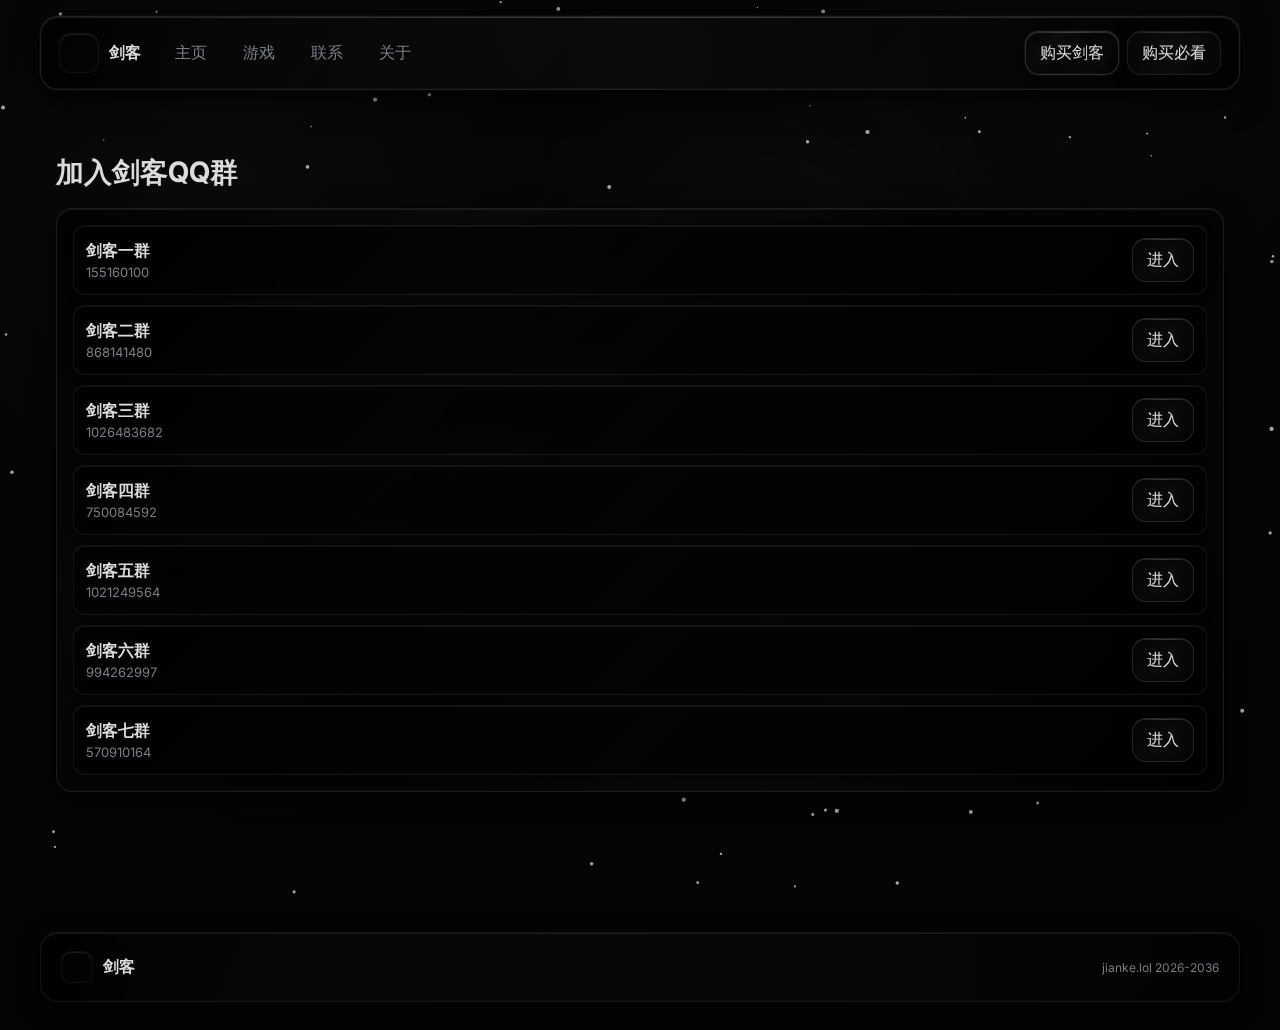
<file: 联系.html>
<!doctype html>
<html lang="cn">
<head>
  <meta charset="utf-8">
  <meta name="viewport" content="width=device-width, initial-scale=1">
  <meta property="og:description" content="0_o">
  <meta name="theme-color" data-react-helmet="true" content=
  "#000000">
  <title>剑客</title>
  <link rel="icon" type="image/png" href="https://tr.rbxcdn.com/180DAY-df8e7a1023411583234cb7b335f4babc/150/150/Image/Webp/noFilter">
  <link rel="preconnect" href="https://fonts.googleapis.com">
  <link rel="preconnect" href="https://fonts.gstatic.com" crossorigin>
  <link href="https://fonts.googleapis.com/css2?family=Inter:wght@400;500;600;700&display=swap" rel="stylesheet">
  <link rel="stylesheet" href="styles.css">
</head>
<body>
  <div class="bg-sheen"></div>
  <video id="bg-video" class="bg-video" autoplay loop muted playsinline></video>
  <canvas id="snow-canvas" class="snow-canvas"></canvas>
  <header class="topbar glass">
    <div class="brand">
      <div class="brand-icon" aria-hidden="true"></div>
      <div class="brand-text">
        <span class="brand-name">剑客</span>
      </div>
    </div>
    <nav class="nav-links" aria-label="main navigation">
      <a href="SG.html">主页</a>
      <a href="游戏.html">游戏</a>
      <a href="联系.html">联系</a>
      <a href="关于.html">关于</a>
    </nav>
    <div class="nav-actions">
      <a class="btn primary" href="购买.html">购买剑客</a>
      <a class="btn ghost" href="购买.html#购买规则">购买必看</a>
    </div>
  </header>

    <main>
    <section class="section">
        <div class="section-header">
        <div>
            <h2>加入剑客QQ群</h2>
        </div>
        </div>
        
        <div class="contact-card glass">
        <div class="contact-row">
            <div>
            <p class="card-title">剑客一群</p>
            <p class="card-sub">155160100</p>
            </div>
            <a class="btn secondary" href="https://qm.qq.com/q/vWXXhNM7VA" target="_blank">进入</a>
        </div>

        <div class="contact-row">
            <div>
            <p class="card-title">剑客二群</p>
            <p class="card-sub">868141480</p>
            </div>
            <a class="btn secondary" href="https://qm.qq.com/q/saIr4CbR2E" target="_blank">进入</a>
        </div>

        <div class="contact-row">
            <div>
            <p class="card-title">剑客三群</p>
            <p class="card-sub">1026483682</p>
            </div>
            <a class="btn secondary" href="https://qm.qq.com/q/AWqjc2aH3c" target="_blank">进入</a>
        </div>

        <div class="contact-row">
            <div>
            <p class="card-title">剑客四群</p>
            <p class="card-sub">750084592</p>
            </div>
            <a class="btn secondary" href="https://qm.qq.com/q/NbPfQv2MQc" target="_blank">进入</a>
        </div>

        <div class="contact-row">
            <div>
            <p class="card-title">剑客五群</p>
            <p class="card-sub">1021249564</p>
            </div>
            <a class="btn secondary" href="https://qm.qq.com/q/EJ4IhutD6o" target="_blank">进入</a>
        </div>

        <div class="contact-row">
            <div>
            <p class="card-title">剑客六群</p>
            <p class="card-sub">994262997</p>
            </div>
            <a class="btn secondary" href="https://qm.qq.com/q/d6zNT9mz74" target="_blank">进入</a>
        </div>

        <div class="contact-row">
            <div>
            <p class="card-title">剑客七群</p>
            <p class="card-sub">570910164</p>
            </div>
            <a class="btn secondary" href="https://qm.qq.com/q/mLcKvmr1HE" target="_blank">进入</a>
        </div>

        </div>
    </section>
    </main>



  <footer class="footer glass">
    <div class="footer-brand">
      <div class="brand-icon small" aria-hidden="true"></div>
      <span>剑客</span>
    </div>
    <div class="footer-meta">
      <span>jianke.lol 2026-2036</span>
    </div>
  </footer>
  <script src="app.js"></script>
</body>
</html>
</file>
<file: styles.css>
:root {
  --outline: rgb(20, 22, 28);
  --inline: rgb(28, 32, 42);
  --accent: rgb(200, 200, 200);
  --contrast: rgb(35, 40, 52);
  --text: rgb(220, 220, 220);
  --unselected-text: rgb(120, 125, 135);
  --text-outline: rgb(0, 0, 0);
  --glow: rgb(200, 200, 200);
  --shadow-strong: 0 24px 80px rgba(0, 0, 0, 0.55);
  --shadow-soft: 0 16px 50px rgba(0, 0, 0, 0.4);
  --radius: 18px;
}

*,
*::before,
*::after {
  box-sizing: border-box;
}

body {
  margin: 0;
  font-family: "Inter", system-ui, -apple-system, sans-serif;
  background: radial-gradient(circle at 18% 18%, rgba(255, 255, 255, 0.02), transparent 26%),
    radial-gradient(circle at 82% 6%, rgba(255, 255, 255, 0.015), transparent 22%),
    linear-gradient(170deg, rgba(0, 0, 0, 0.98), rgba(1, 1, 2, 0.99));
  color: var(--text);
  text-rendering: optimizeLegibility;
  -webkit-font-smoothing: antialiased;
  min-height: 100vh;
  overflow-x: hidden;
  position: relative;
}

a {
  color: var(--text);
  text-decoration: none;
}

.bg-sheen {
  position: fixed;
  inset: 0;
  pointer-events: none;
  background: radial-gradient(circle at 60% 30%, rgba(255, 255, 255, 0.05), transparent 35%),
    radial-gradient(circle at 30% 70%, rgba(255, 255, 255, 0.04), transparent 25%);
  filter: blur(80px);
  opacity: 0.65;
  z-index: 0;
  animation: sheenMove 18s ease-in-out infinite alternate;
}

.glass {
  background: linear-gradient(135deg, rgba(10, 10, 11, 0.9), rgba(3, 3, 4, 0.92));
  border: 1px solid rgba(255, 255, 255, 0.08);
  box-shadow: inset 0 1px 0 rgba(255, 255, 255, 0.06), 0 25px 60px rgba(0, 0, 0, 0.6);
  backdrop-filter: blur(18px) saturate(160%);
  -webkit-backdrop-filter: blur(18px) saturate(160%);
}

.topbar {
  position: sticky;
  top: 0;
  z-index: 10;
  margin: 16px auto;
  max-width: 1200px;
  display: flex;
  align-items: center;
  gap: 14px;
  padding: 14px 18px;
  border-radius: 18px;
}

.topbar.glass {
  background: linear-gradient(135deg, 
    rgba(0, 0, 0, 0.92) 0%,
    rgba(2, 2, 3, 0.88) 25%,
    rgba(0, 0, 0, 0.95) 50%,
    rgba(1, 1, 2, 0.9) 75%,
    rgba(0, 0, 0, 0.93) 100%);
  border: 1px solid rgba(255, 255, 255, 0.12);
  box-shadow: 
    inset 0 1px 0 rgba(255, 255, 255, 0.1),
    inset 0 -1px 0 rgba(255, 255, 255, 0.03),
    0 8px 32px rgba(0, 0, 0, 0.8),
    0 0 0 1px rgba(255, 255, 255, 0.04);
  backdrop-filter: blur(28px) saturate(140%) brightness(0.85);
  -webkit-backdrop-filter: blur(28px) saturate(140%) brightness(0.85);
  position: relative;
  overflow: hidden;
}

.topbar.glass::before {
  content: "";
  position: absolute;
  top: -50%;
  left: -50%;
  width: 200%;
  height: 200%;
  background: radial-gradient(circle, rgba(255, 255, 255, 0.05) 0%, transparent 70%);
  animation: liquidFlow 8s ease-in-out infinite;
  pointer-events: none;
  opacity: 0.8;
}

.topbar.glass::after {
  content: "";
  position: absolute;
  top: 0;
  left: 0;
  right: 0;
  height: 1px;
  background: linear-gradient(90deg, 
    transparent 0%,
    rgba(255, 255, 255, 0.15) 50%,
    transparent 100%);
  opacity: 0.9;
}

@keyframes liquidFlow {
  0%, 100% {
    transform: translate(-50%, -50%) rotate(0deg);
  }
  25% {
    transform: translate(-45%, -55%) rotate(90deg);
  }
  50% {
    transform: translate(-55%, -45%) rotate(180deg);
  }
  75% {
    transform: translate(-50%, -50%) rotate(270deg);
  }
}

.brand {
  display: flex;
  align-items: center;
  gap: 10px;
  min-width: 0;
  position: relative;
  z-index: 1;
}

.brand-icon {
  width: 40px;
  height: 40px;
  border-radius: 12px;
  background: linear-gradient(145deg, rgba(255, 255, 255, 0.18), rgba(0, 0, 0, 0.9));
  background-image: url("https://files.catbox.moe/rpqzpf.png");
  background-size: cover;
  background-position: center;
  box-shadow: 0 12px 30px rgba(0, 0, 0, 0.55), inset 0 1px 0 rgba(255, 255, 255, 0.1);
  border: 1px solid rgba(255, 255, 255, 0.06);
}

.brand-icon.small {
  width: 32px;
  height: 32px;
  border-radius: 10px;
}

.brand-text {
  display: flex;
  flex-direction: column;
  gap: 2px;
}

.brand-name {
  font-weight: 700;
  letter-spacing: 0.2px;
  text-shadow: 0 1px 0 var(--text-outline);
}

.brand-sub {
  color: var(--unselected-text);
  font-size: 12px;
}

.nav-links {
  display: flex;
  gap: 12px;
  margin-left: 8px;
  flex: 1;
  position: relative;
  z-index: 1;
}

.nav-links a {
  padding: 10px 12px;
  border-radius: 12px;
  color: var(--unselected-text);
  transition: color 0.2s ease, background 0.2s ease;
}

.nav-links a:hover {
  color: var(--text);
  background: rgba(255, 255, 255, 0.04);
}

.nav-actions {
  display: flex;
  gap: 8px;
  position: relative;
  z-index: 1;
}

.btn {
  display: inline-flex;
  align-items: center;
  justify-content: center;
  gap: 8px;
  padding: 10px 14px;
  border-radius: 14px;
  border: 1px solid rgba(255, 255, 255, 0.12);
  color: var(--text);
  background: linear-gradient(135deg, 
    rgba(0, 0, 0, 0.85) 0%,
    rgba(5, 5, 6, 0.9) 50%,
    rgba(0, 0, 0, 0.88) 100%);
  box-shadow: 
    inset 0 1px 0 rgba(255, 255, 255, 0.08),
    inset 0 -1px 0 rgba(255, 255, 255, 0.02),
    0 4px 16px rgba(0, 0, 0, 0.5);
  backdrop-filter: blur(20px) saturate(150%);
  -webkit-backdrop-filter: blur(20px) saturate(150%);
  transition: transform 0.18s ease, box-shadow 0.18s ease, border-color 0.18s ease, background 0.18s ease;
  position: relative;
  overflow: hidden;
}

.btn::before {
  content: "";
  position: absolute;
  top: -50%;
  left: -50%;
  width: 200%;
  height: 200%;
  background: radial-gradient(circle, rgba(255, 255, 255, 0.08) 0%, transparent 70%);
  animation: liquidFlow 6s ease-in-out infinite;
  pointer-events: none;
  opacity: 0.4;
}

.btn::after {
  content: "";
  position: absolute;
  top: 0;
  left: 0;
  right: 0;
  height: 1px;
  background: linear-gradient(90deg, 
    transparent 0%,
    rgba(255, 255, 255, 0.2) 50%,
    transparent 100%);
  opacity: 0.6;
}

.btn.primary {
  background: linear-gradient(135deg, 
    rgba(0, 0, 0, 0.92) 0%,
    rgba(8, 8, 10, 0.88) 25%,
    rgba(0, 0, 0, 0.95) 50%,
    rgba(5, 5, 6, 0.9) 75%,
    rgba(0, 0, 0, 0.93) 100%);
  border-color: rgba(255, 255, 255, 0.18);
  box-shadow: 
    inset 0 1px 0 rgba(255, 255, 255, 0.12),
    inset 0 -1px 0 rgba(255, 255, 255, 0.03),
    0 6px 24px rgba(0, 0, 0, 0.6),
    0 0 0 1px rgba(255, 255, 255, 0.05);
}

.btn.secondary {
  border-color: rgba(255, 255, 255, 0.14);
}

.btn.small {
  padding: 8px 12px;
  border-radius: 10px;
  font-size: 13px;
}

.btn.ghost {
  background: linear-gradient(135deg, 
    rgba(0, 0, 0, 0.4) 0%,
    rgba(5, 5, 6, 0.35) 50%,
    rgba(0, 0, 0, 0.42) 100%);
  border-color: rgba(255, 255, 255, 0.1);
}

.btn:hover {
  transform: translateY(-1px);
  box-shadow: 
    inset 0 1px 0 rgba(255, 255, 255, 0.15),
    inset 0 -1px 0 rgba(255, 255, 255, 0.04),
    0 8px 32px rgba(0, 0, 0, 0.7);
  border-color: rgba(255, 255, 255, 0.25);
}

.btn:hover::before {
  opacity: 0.6;
}

.pill {
  display: inline-flex;
  align-items: center;
  gap: 8px;
  padding: 8px 12px;
  border-radius: 999px;
  border: 1px solid rgba(255, 255, 255, 0.12);
  background: linear-gradient(135deg, 
    rgba(0, 0, 0, 0.85) 0%,
    rgba(5, 5, 6, 0.88) 50%,
    rgba(0, 0, 0, 0.87) 100%);
  color: var(--unselected-text);
  font-size: 12px;
  letter-spacing: 0.2px;
  box-shadow: 
    inset 0 1px 0 rgba(255, 255, 255, 0.06),
    inset 0 -1px 0 rgba(255, 255, 255, 0.02),
    0 2px 8px rgba(0, 0, 0, 0.4);
  backdrop-filter: blur(16px) saturate(140%);
  -webkit-backdrop-filter: blur(16px) saturate(140%);
  position: relative;
  overflow: hidden;
}

.pill::before {
  content: "";
  position: absolute;
  top: -50%;
  left: -50%;
  width: 200%;
  height: 200%;
  background: radial-gradient(circle, rgba(255, 255, 255, 0.06) 0%, transparent 70%);
  animation: liquidFlow 7s ease-in-out infinite;
  pointer-events: none;
  opacity: 0.3;
}

.pill.soft {
  padding: 6px 10px;
  font-size: 12px;
  background: linear-gradient(135deg, 
    rgba(0, 0, 0, 0.75) 0%,
    rgba(3, 3, 4, 0.8) 50%,
    rgba(0, 0, 0, 0.78) 100%);
}

main {
  position: relative;
  z-index: 1;
  max-width: 1200px;
  margin: 0 auto;
  padding: 12px 16px 80px;
  min-height: calc(100vh - 200px);
}

.hero {
  padding: 30px 0 20px;
}

.hero-grid {
  display: grid;
  grid-template-columns: repeat(auto-fit, minmax(320px, 1fr));
  gap: 26px;
  padding: 26px;
  border-radius: 22px;
  align-items: stretch;
}

.hero-copy {
  display: flex;
  flex-direction: column;
  min-height: 100%;
  justify-content: space-between;
}

.hero-copy .meta {
  margin-top: auto;
}

.hero-copy .code-card {
  margin-top: 14px;
  margin-bottom: 0;
  flex-shrink: 0;
}

.hero-copy h1 {
  margin: 8px 0 0;
  font-size: clamp(48px, 7vw, 64px);
  letter-spacing: -1px;
  text-shadow: 0 10px 30px rgba(0, 0, 0, 0.3);
}

.subhead {
  margin: 6px 0 12px;
  color: rgba(200, 200, 200, 0.75);
  font-size: 16px;
}

.lede {
  margin: 6px 0 16px;
  color: rgba(220, 220, 220, 0.92);
  line-height: 1.6;
}

.actions {
  display: flex;
  gap: 10px;
  flex-wrap: wrap;
  margin: 14px 0 18px;
  align-items: center;
}

.status-indicator-wrapper {
  display: flex;
  align-items: center;
  gap: 8px;
  padding: 10px 14px;
  color: var(--text);
  font-size: 14px;
}

.pulsing-dot {
  width: 8px;
  height: 8px;
  border-radius: 50%;
  background: #22c55e; 
  box-shadow: 0 0 0 0 rgba(34, 197, 94, 0.7);
  animation: pulse 2s ease-in-out infinite;
}

@keyframes pulse {
  0% {
    box-shadow: 0 0 0 0 rgba(34, 197, 94, 0.7);
    transform: scale(1);
  }
  50% {
    box-shadow: 0 0 0 8px rgba(34, 197, 94, 0);
    transform: scale(1.1);
  }
  100% {
    box-shadow: 0 0 0 0 rgba(34, 197, 94, 0);
    transform: scale(1);
  }
}



.meta {
  display: grid;
  grid-template-columns: repeat(auto-fit, minmax(140px, 1fr));
  gap: 10px;
  margin-top: auto;
}

.meta .status-indicator-wrapper {
  margin: 0;
}

.meta-card {
  padding: 12px;
  border-radius: 14px;
  background: linear-gradient(135deg, 
    rgba(0, 0, 0, 0.85) 0%,
    rgba(5, 5, 6, 0.88) 50%,
    rgba(0, 0, 0, 0.87) 100%);
  border: 1px solid rgba(255, 255, 255, 0.1);
  box-shadow: 
    inset 0 1px 0 rgba(255, 255, 255, 0.08),
    inset 0 -1px 0 rgba(255, 255, 255, 0.02),
    0 4px 16px rgba(0, 0, 0, 0.5);
  backdrop-filter: blur(18px) saturate(150%);
  -webkit-backdrop-filter: blur(18px) saturate(150%);
  position: relative;
  overflow: hidden;
}

.meta-card::before {
  content: "";
  position: absolute;
  top: -50%;
  left: -50%;
  width: 200%;
  height: 200%;
  background: radial-gradient(circle, rgba(255, 255, 255, 0.06) 0%, transparent 70%);
  animation: liquidFlow 8s ease-in-out infinite;
  pointer-events: none;
  opacity: 0.35;
}

.meta-label {
  color: var(--unselected-text);
  font-size: 12px;
}

.meta-value {
  font-weight: 600;
  text-shadow: 0 1px 0 var(--text-outline);
}

.meta-value.good {
  color: var(--accent);
}

.hero-visual {
  display: grid;
  place-items: center;
  min-height: 100%;
}

.hero-image {
  width: 100%;
  max-width: 350px;
  height: auto;
  border-radius: 18px;
  object-fit: contain;
  animation: fadeUp 0.8s ease forwards;
}

.phone-status {
  display: flex;
  align-items: center;
  justify-content: space-between;
  padding: 12px;
  border-radius: 14px;
  background: rgba(12, 12, 14, 0.9);
  border: 1px solid rgba(255, 255, 255, 0.06);
  font-size: 12px;
  color: var(--unselected-text);
}

.phone-status .dot {
  width: 10px;
  height: 10px;
  border-radius: 999px;
  margin-right: 8px;
  background: radial-gradient(circle, var(--glow), rgba(200, 200, 200, 0.3));
}

.phone-status .live {
  background: radial-gradient(circle, var(--glow), rgba(200, 200, 200, 0.1));
}

.phone-status .right {
  color: var(--text);
}

.phone-card {
  margin-top: 14px;
  padding: 14px;
  border-radius: 16px;
  background: rgba(14, 14, 16, 0.9);
  border: 1px solid rgba(255, 255, 255, 0.06);
  box-shadow: inset 0 1px 0 rgba(255, 255, 255, 0.08);
}

.phone-card .row {
  display: flex;
  align-items: center;
  justify-content: space-between;
  padding: 10px 0;
  border-bottom: 1px solid rgba(255, 255, 255, 0.03);
}

.phone-card .row:last-child {
  border-bottom: none;
}

.label {
  color: var(--unselected-text);
  margin: 0;
  font-size: 12px;
}

.value {
  margin: 2px 0 0;
  color: var(--text);
  font-weight: 600;
}

.chip {
  padding: 6px 10px;
  border-radius: 12px;
  font-size: 12px;
  border: 1px solid rgba(255, 255, 255, 0.16);
  background: rgba(12, 12, 14, 0.8);
}

.chip.success {
  border-color: rgba(200, 200, 200, 0.4);
}

.chip.neutral {
  color: var(--unselected-text);
}

.phone-footer {
  margin-top: 14px;
  padding: 12px;
  border-radius: 14px;
  background: rgba(12, 12, 14, 0.9);
  border: 1px solid rgba(255, 255, 255, 0.05);
  display: grid;
  grid-template-columns: repeat(3, 1fr);
  gap: 10px;
}

.section {
  margin: 32px 0;
}

.section-header {
  display: flex;
  align-items: center;
  justify-content: space-between;
  gap: 16px;
  flex-wrap: wrap;
}

.eyebrow {
  margin: 0;
  letter-spacing: 0.6px;
  font-size: 11px;
  color: var(--unselected-text);
}

.body {
  margin: 6px 0 0;
  color: var(--unselected-text);
}

.disclaimer {
  margin: 8px 0 0;
  color: var(--unselected-text);
  font-size: 12px;
  font-style: italic;
}

h2 {
  margin: 4px 0 0;
  font-size: 28px;
}

.features-grid {
  margin-top: 18px;
  display: grid;
  grid-template-columns: repeat(auto-fit, minmax(280px, 1fr));
  gap: 16px;
}

.feature-card {
  padding: 20px;
  border-radius: 18px;
  border: 1px solid rgba(255, 255, 255, 0.1);
  background: linear-gradient(135deg, 
    rgba(0, 0, 0, 0.88) 0%,
    rgba(5, 5, 6, 0.85) 25%,
    rgba(0, 0, 0, 0.9) 50%,
    rgba(3, 3, 4, 0.87) 75%,
    rgba(0, 0, 0, 0.89) 100%);
  box-shadow: 
    inset 0 1px 0 rgba(255, 255, 255, 0.08),
    inset 0 -1px 0 rgba(255, 255, 255, 0.02),
    0 6px 24px rgba(0, 0, 0, 0.6);
  backdrop-filter: blur(20px) saturate(160%);
  -webkit-backdrop-filter: blur(20px) saturate(160%);
  animation: fadeUp 0.7s ease forwards;
  position: relative;
  overflow: hidden;
  transition: transform 0.2s ease, border-color 0.2s ease, box-shadow 0.2s ease;
}

.feature-card::before {
  content: "";
  position: absolute;
  top: -50%;
  left: -50%;
  width: 200%;
  height: 200%;
  background: radial-gradient(circle, rgba(255, 255, 255, 0.07) 0%, transparent 70%);
  animation: liquidFlow 9s ease-in-out infinite;
  pointer-events: none;
  opacity: 0.4;
}

.feature-card:hover {
  transform: translateY(-4px);
  border-color: rgba(255, 255, 255, 0.18);
  box-shadow: 
    inset 0 1px 0 rgba(255, 255, 255, 0.12),
    inset 0 -1px 0 rgba(255, 255, 255, 0.04),
    0 8px 32px rgba(0, 0, 0, 0.7);
}

.feature-icon {
  font-size: 32px;
  margin-bottom: 12px;
  filter: grayscale(100%);
  opacity: 0.8;
}

.feature-title {
  margin: 0 0 8px;
  font-size: 20px;
  font-weight: 600;
  color: var(--text);
  position: relative;
  z-index: 1;
}

.feature-description {
  margin: 0 0 12px;
  color: var(--unselected-text);
  font-size: 13px;
  line-height: 1.5;
  position: relative;
  z-index: 1;
}

.feature-list {
  margin: 0;
  padding: 0;
  list-style: none;
  display: flex;
  flex-direction: column;
  gap: 6px;
  position: relative;
  z-index: 1;
}

.feature-list li {
  color: rgba(220, 220, 220, 0.85);
  font-size: 12px;
  padding-left: 16px;
  position: relative;
}

.feature-list li::before {
  content: "→";
  position: absolute;
  left: 0;
  color: var(--unselected-text);
  opacity: 0.6;
}

.games-grid {
  margin-top: 18px;
  display: grid;
  grid-template-columns: repeat(auto-fit, minmax(300px, 1fr));
  gap: 16px;
}

.game-card {
  padding: 0;
  border-radius: 18px;
  border: 1px solid rgba(255, 255, 255, 0.1);
  background: linear-gradient(135deg, 
    rgba(0, 0, 0, 0.88) 0%,
    rgba(5, 5, 6, 0.85) 25%,
    rgba(0, 0, 0, 0.9) 50%,
    rgba(3, 3, 4, 0.87) 75%,
    rgba(0, 0, 0, 0.89) 100%);
  box-shadow: 
    inset 0 1px 0 rgba(255, 255, 255, 0.08),
    inset 0 -1px 0 rgba(255, 255, 255, 0.02),
    0 6px 24px rgba(0, 0, 0, 0.6);
  backdrop-filter: blur(20px) saturate(160%);
  -webkit-backdrop-filter: blur(20px) saturate(160%);
  animation: fadeUp 0.7s ease forwards;
  position: relative;
  overflow: hidden;
  transition: transform 0.2s ease, border-color 0.2s ease, box-shadow 0.2s ease;
  display: flex;
  flex-direction: column;
}

.game-card::before {
  content: "";
  position: absolute;
  top: -50%;
  left: -50%;
  width: 200%;
  height: 200%;
  background: radial-gradient(circle, rgba(255, 255, 255, 0.07) 0%, transparent 70%);
  animation: liquidFlow 9s ease-in-out infinite;
  pointer-events: none;
  opacity: 0.4;
}

.game-card:hover {
  transform: translateY(-4px);
  border-color: rgba(255, 255, 255, 0.18);
  box-shadow: 
    inset 0 1px 0 rgba(255, 255, 255, 0.12),
    inset 0 -1px 0 rgba(255, 255, 255, 0.04),
    0 8px 32px rgba(0, 0, 0, 0.7);
}

.game-banner {
  width: 100%;
  height: 200px;
  overflow: hidden;
  position: relative;
  border-radius: 18px 18px 0 0;
}

.game-banner-image {
  width: 100%;
  height: 100%;
  object-fit: cover;
  display: block;
  transition: transform 0.3s ease;
}

.game-card:hover .game-banner-image {
  transform: scale(1.05);
}

.game-content {
  padding: 20px;
  display: flex;
  flex-direction: column;
  gap: 12px;
  position: relative;
  z-index: 1;
}

.game-header {
  display: flex;
  justify-content: space-between;
  align-items: center;
  position: relative;
  z-index: 1;
}

.game-title {
  margin: 0;
  font-size: 24px;
  font-weight: 600;
  color: var(--text);
}

.game-builder {
  display: flex;
  align-items: center;
  gap: 6px;
  margin-bottom: 8px;
  position: relative;
  z-index: 1;
}

.builder-name {
  color: var(--unselected-text);
  font-size: 13px;
}

.verified-badge {
  width: 16px;
  height: 16px;
  object-fit: contain;
  filter: grayscale(100%);
  opacity: 0.8;
}

.game-description {
  margin: 0;
  color: var(--unselected-text);
  font-size: 14px;
  line-height: 1.5;
  position: relative;
  z-index: 1;
  flex: 1;
}

.game-features-preview {
  display: flex;
  gap: 6px;
  flex-wrap: wrap;
  position: relative;
  z-index: 1;
}

.feature-tag {
  padding: 4px 8px;
  border-radius: 6px;
  font-size: 11px;
  background: rgba(255, 255, 255, 0.05);
  border: 1px solid rgba(255, 255, 255, 0.1);
  color: var(--unselected-text);
}

.game-actions {
  display: flex;
  gap: 8px;
  margin-top: 4px;
  position: relative;
  z-index: 1;
}

.game-card .btn {
  flex: 1;
  position: relative;
  z-index: 1;
}

.loading-state,
.error-state {
  grid-column: 1 / -1;
  text-align: center;
  padding: 40px;
  color: var(--unselected-text);
  font-size: 14px;
}

.executors-grid {
  margin-top: 18px;
  display: grid;
  grid-template-columns: repeat(auto-fit, minmax(320px, 1fr));
  gap: 16px;
}

.executor-card {
  padding: 20px;
  border-radius: 18px;
  border: 1px solid rgba(255, 255, 255, 0.1);
  background: linear-gradient(135deg, 
    rgba(0, 0, 0, 0.88) 0%,
    rgba(5, 5, 6, 0.85) 25%,
    rgba(0, 0, 0, 0.9) 50%,
    rgba(3, 3, 4, 0.87) 75%,
    rgba(0, 0, 0, 0.89) 100%);
  box-shadow: 
    inset 0 1px 0 rgba(255, 255, 255, 0.08),
    inset 0 -1px 0 rgba(255, 255, 255, 0.02),
    0 6px 24px rgba(0, 0, 0, 0.6);
  backdrop-filter: blur(20px) saturate(160%);
  -webkit-backdrop-filter: blur(20px) saturate(160%);
  animation: fadeUp 0.7s ease forwards;
  position: relative;
  overflow: hidden;
  transition: transform 0.2s ease, border-color 0.2s ease, box-shadow 0.2s ease;
  display: flex;
  flex-direction: column;
  gap: 16px;
}

.executor-card::before {
  content: "";
  position: absolute;
  top: -50%;
  left: -50%;
  width: 200%;
  height: 200%;
  background: radial-gradient(circle, rgba(255, 255, 255, 0.07) 0%, transparent 70%);
  animation: liquidFlow 9s ease-in-out infinite;
  pointer-events: none;
  opacity: 0.4;
}

.executor-card:hover {
  transform: translateY(-4px);
  border-color: rgba(255, 255, 255, 0.18);
  box-shadow: 
    inset 0 1px 0 rgba(255, 255, 255, 0.12),
    inset 0 -1px 0 rgba(255, 255, 255, 0.04),
    0 8px 32px rgba(0, 0, 0, 0.7);
}

.executor-header {
  display: flex;
  justify-content: space-between;
  align-items: flex-start;
  gap: 12px;
  position: relative;
  z-index: 1;
}

.executor-title {
  margin: 0;
  font-size: 24px;
  font-weight: 600;
  color: var(--text);
}

.executor-badges {
  display: flex;
  gap: 6px;
  flex-wrap: wrap;
}

.executor-badge {
  padding: 4px 10px;
  border-radius: 6px;
  font-size: 11px;
  font-weight: 500;
  border: 1px solid rgba(255, 255, 255, 0.1);
  color: var(--text);
  white-space: nowrap;
}

.executor-info {
  display: flex;
  flex-direction: column;
  gap: 12px;
  position: relative;
  z-index: 1;
}

.executor-meta-row {
  display: flex;
  justify-content: space-between;
  align-items: center;
  padding: 8px 0;
  border-bottom: 1px solid rgba(255, 255, 255, 0.05);
}

.executor-meta-row:last-child {
  border-bottom: none;
}

.executor-label {
  color: var(--unselected-text);
  font-size: 13px;
}

.executor-value {
  color: var(--text);
  font-size: 13px;
  font-weight: 500;
}

.executor-features {
  display: flex;
  flex-direction: row;
  gap: 8px;
  flex-wrap: wrap;
}

.executor-feature {
  padding: 6px 10px;
  border-radius: 6px;
  font-size: 11px;
  background: rgba(255, 255, 255, 0.05);
  border: 1px solid rgba(255, 255, 255, 0.1);
  color: var(--unselected-text);
  display: inline-block;
  width: fit-content;
}

.executor-actions {
  display: flex;
  gap: 8px;
  margin-top: 4px;
  position: relative;
  z-index: 1;
}

.executor-card .btn {
  flex: 1;
  position: relative;
  z-index: 1;
}

.game-features-modal {
  display: none;
  position: fixed;
  inset: 0;
  z-index: 100;
  align-items: center;
  justify-content: center;
  padding: 20px;
  background: rgba(0, 0, 0, 0.7);
  backdrop-filter: blur(8px);
  -webkit-backdrop-filter: blur(8px);
}

.modal-content {
  max-width: 800px;
  max-height: 80vh;
  width: 100%;
  padding: 24px;
  border-radius: 20px;
  border: 1px solid rgba(255, 255, 255, 0.1);
  background: linear-gradient(135deg, 
    rgba(0, 0, 0, 0.95) 0%,
    rgba(5, 5, 6, 0.93) 50%,
    rgba(0, 0, 0, 0.95) 100%);
  box-shadow: 
    inset 0 1px 0 rgba(255, 255, 255, 0.1),
    0 20px 60px rgba(0, 0, 0, 0.8);
  backdrop-filter: blur(24px) saturate(160%);
  -webkit-backdrop-filter: blur(24px) saturate(160%);
  overflow-y: auto;
  position: relative;
  animation: fadeUp 0.3s ease;
}

.modal-header {
  display: flex;
  justify-content: space-between;
  align-items: center;
  margin-bottom: 20px;
  padding-bottom: 16px;
  border-bottom: 1px solid rgba(255, 255, 255, 0.1);
}

.modal-header h2 {
  margin: 0;
  font-size: 24px;
}

.modal-close {
  background: transparent;
  border: 1px solid rgba(255, 255, 255, 0.1);
  color: var(--text);
  width: 32px;
  height: 32px;
  border-radius: 8px;
  font-size: 20px;
  cursor: pointer;
  display: flex;
  align-items: center;
  justify-content: center;
  transition: all 0.2s ease;
}

.modal-close:hover {
  background: rgba(255, 255, 255, 0.1);
  border-color: rgba(255, 255, 255, 0.2);
}

.modal-body {
  display: flex;
  flex-direction: column;
  gap: 24px;
}

.feature-category {
  position: relative;
}

.category-title {
  margin: 0 0 12px;
  font-size: 18px;
  font-weight: 600;
  color: var(--text);
  padding-bottom: 8px;
  border-bottom: 1px solid rgba(255, 255, 255, 0.08);
}

.feature-items {
  margin: 0;
  padding: 0;
  list-style: none;
  display: grid;
  gap: 8px;
}

.feature-items li {
  color: rgba(220, 220, 220, 0.9);
  font-size: 14px;
  padding: 8px 12px;
  padding-left: 28px;
  border-radius: 8px;
  background: rgba(255, 255, 255, 0.02);
  border: 1px solid rgba(255, 255, 255, 0.05);
  position: relative;
  transition: background 0.2s ease, border-color 0.2s ease;
}

.feature-items li:hover {
  background: rgba(255, 255, 255, 0.04);
  border-color: rgba(255, 255, 255, 0.1);
}

.feature-items li::before {
  content: "•";
  position: absolute;
  left: 12px;
  color: var(--unselected-text);
  font-weight: bold;
}

.feature-items li.more-features {
  font-style: italic;
  color: var(--unselected-text);
}

.feature-items li.more-features::before {
  content: "";
}

.status-grid {
  margin-top: 18px;
  display: grid;
  grid-template-columns: repeat(auto-fit, minmax(280px, 1fr));
  gap: 14px;
}

.status-card {
  padding: 16px;
  border-radius: 16px;
  border: 1px solid rgba(255, 255, 255, 0.1);
  background: linear-gradient(135deg, 
    rgba(0, 0, 0, 0.88) 0%,
    rgba(5, 5, 6, 0.85) 25%,
    rgba(0, 0, 0, 0.9) 50%,
    rgba(3, 3, 4, 0.87) 75%,
    rgba(0, 0, 0, 0.89) 100%);
  box-shadow: 
    inset 0 1px 0 rgba(255, 255, 255, 0.08),
    inset 0 -1px 0 rgba(255, 255, 255, 0.02),
    0 6px 24px rgba(0, 0, 0, 0.6);
  backdrop-filter: blur(20px) saturate(160%);
  -webkit-backdrop-filter: blur(20px) saturate(160%);
  animation: fadeUp 0.7s ease forwards;
  position: relative;
  overflow: hidden;
}

.status-card::before {
  content: "";
  position: absolute;
  top: -50%;
  left: -50%;
  width: 200%;
  height: 200%;
  background: radial-gradient(circle, rgba(255, 255, 255, 0.07) 0%, transparent 70%);
  animation: liquidFlow 9s ease-in-out infinite;
  pointer-events: none;
  opacity: 0.4;
}

.status-head {
  display: grid;
  grid-template-columns: auto 1fr auto;
  align-items: center;
  gap: 10px;
  position: relative;
  z-index: 1;
}

.status-indicator {
  width: 10px;
  height: 10px;
  border-radius: 999px;
  box-shadow: 0 0 0 5px rgba(200, 200, 200, 0.05), 0 0 20px rgba(200, 200, 200, 0.3);
}

.status-indicator.online {
  background: var(--glow);
}

.status-indicator.degraded {
  background: linear-gradient(135deg, rgba(200, 200, 0, 0.8), rgba(200, 200, 200, 0.6));
}

.card-title {
  margin: 0;
  font-weight: 600;
  position: relative;
  z-index: 1;
}

.card-sub {
  margin: 2px 0 0;
  color: var(--unselected-text);
  font-size: 13px;
  position: relative;
  z-index: 1;
}

.card-body {
  margin: 12px 0 0;
  color: rgba(220, 220, 220, 0.92);
  position: relative;
  z-index: 1;
}

.contact-card {
  margin-top: 16px;
  padding: 16px;
  border-radius: 16px;
  border: 1px solid rgba(255, 255, 255, 0.1);
  background: linear-gradient(135deg, 
    rgba(0, 0, 0, 0.88) 0%,
    rgba(5, 5, 6, 0.85) 25%,
    rgba(0, 0, 0, 0.9) 50%,
    rgba(3, 3, 4, 0.87) 75%,
    rgba(0, 0, 0, 0.89) 100%);
  box-shadow: 
    inset 0 1px 0 rgba(255, 255, 255, 0.08),
    inset 0 -1px 0 rgba(255, 255, 255, 0.02),
    0 6px 24px rgba(0, 0, 0, 0.6);
  backdrop-filter: blur(20px) saturate(160%);
  -webkit-backdrop-filter: blur(20px) saturate(160%);
  display: grid;
  gap: 10px;
  animation: fadeUp 0.7s ease forwards;
  position: relative;
  overflow: hidden;
}

.contact-card::before {
  content: "";
  position: absolute;
  top: -50%;
  left: -50%;
  width: 200%;
  height: 200%;
  background: radial-gradient(circle, rgba(255, 255, 255, 0.07) 0%, transparent 70%);
  animation: liquidFlow 9s ease-in-out infinite;
  pointer-events: none;
  opacity: 0.4;
}

.contact-row {
  display: flex;
  align-items: center;
  justify-content: space-between;
  gap: 12px;
  padding: 12px;
  border-radius: 12px;
  background: linear-gradient(135deg, 
    rgba(0, 0, 0, 0.75) 0%,
    rgba(3, 3, 4, 0.8) 50%,
    rgba(0, 0, 0, 0.78) 100%);
  border: 1px solid rgba(255, 255, 255, 0.08);
  box-shadow: 
    inset 0 1px 0 rgba(255, 255, 255, 0.06),
    inset 0 -1px 0 rgba(255, 255, 255, 0.02),
    0 2px 8px rgba(0, 0, 0, 0.4);
  backdrop-filter: blur(16px) saturate(140%);
  -webkit-backdrop-filter: blur(16px) saturate(140%);
  position: relative;
  z-index: 1;
}

.license-grid {
  margin-top: 16px;
  display: grid;
  grid-template-columns: repeat(auto-fit, minmax(260px, 1fr));
  gap: 12px;
}

.license-card {
  padding: 14px;
  border-radius: 14px;
  border: 1px solid rgba(255, 255, 255, 0.1);
  background: linear-gradient(135deg, 
    rgba(0, 0, 0, 0.88) 0%,
    rgba(5, 5, 6, 0.85) 25%,
    rgba(0, 0, 0, 0.9) 50%,
    rgba(3, 3, 4, 0.87) 75%,
    rgba(0, 0, 0, 0.89) 100%);
  box-shadow: 
    inset 0 1px 0 rgba(255, 255, 255, 0.08),
    inset 0 -1px 0 rgba(255, 255, 255, 0.02),
    0 6px 24px rgba(0, 0, 0, 0.6);
  backdrop-filter: blur(20px) saturate(160%);
  -webkit-backdrop-filter: blur(20px) saturate(160%);
  animation: fadeUp 0.7s ease forwards;
  position: relative;
  overflow: hidden;
}

.license-card::before {
  content: "";
  position: absolute;
  top: -50%;
  left: -50%;
  width: 200%;
  height: 200%;
  background: radial-gradient(circle, rgba(255, 255, 255, 0.07) 0%, transparent 70%);
  animation: liquidFlow 9s ease-in-out infinite;
  pointer-events: none;
  opacity: 0.4;
}

.license-card ul {
  margin: 8px 0 0 14px;
  padding: 0;
  color: var(--unselected-text);
  display: grid;
  gap: 6px;
  position: relative;
  z-index: 1;
}

.license-card li {
  line-height: 1.4;
  position: relative;
  z-index: 1;
}

.download-card {
  padding: 18px;
  border-radius: 18px;
  border: 1px solid rgba(255, 255, 255, 0.1);
  background: linear-gradient(135deg, 
    rgba(0, 0, 0, 0.88) 0%,
    rgba(5, 5, 6, 0.85) 25%,
    rgba(0, 0, 0, 0.9) 50%,
    rgba(3, 3, 4, 0.87) 75%,
    rgba(0, 0, 0, 0.89) 100%);
  box-shadow: 
    inset 0 1px 0 rgba(255, 255, 255, 0.08),
    inset 0 -1px 0 rgba(255, 255, 255, 0.02),
    0 6px 24px rgba(0, 0, 0, 0.6);
  backdrop-filter: blur(20px) saturate(160%);
  -webkit-backdrop-filter: blur(20px) saturate(160%);
  display: flex;
  align-items: center;
  justify-content: space-between;
  gap: 16px;
  flex-wrap: wrap;
  animation: fadeUp 0.7s ease forwards;
  position: relative;
  overflow: hidden;
}

.download-card::before {
  content: "";
  position: absolute;
  top: -50%;
  left: -50%;
  width: 200%;
  height: 200%;
  background: radial-gradient(circle, rgba(255, 255, 255, 0.07) 0%, transparent 70%);
  animation: liquidFlow 9s ease-in-out infinite;
  pointer-events: none;
  opacity: 0.4;
}

.download-actions {
  display: flex;
  gap: 10px;
  flex-wrap: wrap;
  position: relative;
  z-index: 1;
}

.faq-grid {
  margin-top: 16px;
  display: grid;
  grid-template-columns: repeat(2, 1fr);
  gap: 16px;
  align-items: start;
}

.faq-card {
  padding: 20px;
  display: flex;
  flex-direction: column;
  border-radius: 16px;
  border: 1px solid rgba(255, 255, 255, 0.1);
  background: linear-gradient(135deg, 
    rgba(0, 0, 0, 0.88) 0%,
    rgba(5, 5, 6, 0.85) 25%,
    rgba(0, 0, 0, 0.9) 50%,
    rgba(3, 3, 4, 0.87) 75%,
    rgba(0, 0, 0, 0.89) 100%);
  box-shadow: 
    inset 0 1px 0 rgba(255, 255, 255, 0.08),
    inset 0 -1px 0 rgba(255, 255, 255, 0.02),
    0 6px 24px rgba(0, 0, 0, 0.6);
  backdrop-filter: blur(20px) saturate(160%);
  -webkit-backdrop-filter: blur(20px) saturate(160%);
  animation: fadeUp 0.7s ease forwards;
  position: relative;
  overflow: hidden;
  transition: transform 0.2s ease, border-color 0.2s ease, box-shadow 0.2s ease;
}

.faq-card:hover {
  transform: translateY(-2px);
  border-color: rgba(255, 255, 255, 0.15);
  box-shadow: 
    inset 0 1px 0 rgba(255, 255, 255, 0.1),
    inset 0 -1px 0 rgba(255, 255, 255, 0.03),
    0 8px 32px rgba(0, 0, 0, 0.7);
}

.faq-card::before {
  content: "";
  position: absolute;
  top: -50%;
  left: -50%;
  width: 200%;
  height: 200%;
  background: radial-gradient(circle, rgba(255, 255, 255, 0.07) 0%, transparent 70%);
  animation: liquidFlow 9s ease-in-out infinite;
  pointer-events: none;
  opacity: 0.4;
}

.faq-toggle {
  width: 100%;
  display: flex;
  justify-content: space-between;
  align-items: center;
  gap: 12px;
  background: transparent;
  border: none;
  padding: 0;
  cursor: pointer;
  text-align: left;
  position: relative;
  z-index: 1;
}

.faq-toggle:hover .faq-question {
  color: var(--accent);
}

.faq-question {
  margin: 0;
  font-size: 16px;
  font-weight: 600;
  color: var(--text);
  position: relative;
  z-index: 1;
  transition: color 0.2s ease;
  flex: 1;
}

.faq-icon {
  font-size: 20px;
  font-weight: 300;
  color: var(--unselected-text);
  transition: transform 0.3s ease, color 0.2s ease;
  flex-shrink: 0;
  width: 20px;
  text-align: center;
}

.faq-card.active .faq-icon {
  transform: rotate(90deg);
  color: var(--text);
}

.faq-answer-wrapper {
  max-height: 0;
  overflow: hidden;
  transition: max-height 0.3s ease;
  position: relative;
  z-index: 1;
  width: 100%;
  box-sizing: border-box;
}

.faq-answer {
  margin: 12px 0 0;
  padding-top: 12px;
  border-top: 1px solid rgba(255, 255, 255, 0.08);
  color: var(--unselected-text);
  font-size: 14px;
  line-height: 1.6;
  position: relative;
  z-index: 1;
}

.faq-link {
  color: var(--text);
  text-decoration: underline;
  text-decoration-color: rgba(255, 255, 255, 0.3);
  transition: text-decoration-color 0.2s ease, color 0.2s ease;
}

.faq-link:hover {
  color: var(--accent);
  text-decoration-color: rgba(255, 255, 255, 0.5);
}

.footer {
  margin: 28px auto;
  max-width: 1200px;
  padding: 18px 20px;
  border-radius: 18px;
  display: flex;
  justify-content: space-between;
  align-items: center;
  gap: 16px;
  border: 1px solid rgba(255, 255, 255, 0.08);
  background: linear-gradient(135deg, 
    rgba(0, 0, 0, 0.9) 0%,
    rgba(2, 2, 3, 0.88) 25%,
    rgba(0, 0, 0, 0.92) 50%,
    rgba(1, 1, 2, 0.9) 75%,
    rgba(0, 0, 0, 0.91) 100%);
  box-shadow: 
    inset 0 1px 0 rgba(255, 255, 255, 0.08),
    inset 0 -1px 0 rgba(255, 255, 255, 0.02),
    0 6px 24px rgba(0, 0, 0, 0.7);
  backdrop-filter: blur(24px) saturate(160%);
  -webkit-backdrop-filter: blur(24px) saturate(160%);
  position: relative;
  overflow: hidden;
}

.footer::before {
  content: "";
  position: absolute;
  top: -50%;
  left: -50%;
  width: 200%;
  height: 200%;
  background: radial-gradient(circle, rgba(255, 255, 255, 0.06) 0%, transparent 70%);
  animation: liquidFlow 10s ease-in-out infinite;
  pointer-events: none;
  opacity: 0.5;
}

.footer-brand {
  display: flex;
  align-items: center;
  gap: 10px;
  position: relative;
  z-index: 1;
  font-weight: 600;
}

.footer-meta {
  display: flex;
  flex-wrap: wrap;
  color: var(--unselected-text);
  position: relative;
  z-index: 1;
  justify-content: flex-end;
  font-size: 12px;
  align-items: center;
}

.footer-meta span {
  padding: 0;
  border-radius: 0;
  background: transparent;
  border: none;
}

.music-section {
  margin-top: 22px;
}

.player-bar {
  display: grid;
  grid-template-columns: 70px 1fr auto;
  align-items: center;
  gap: 12px;
  padding: 14px;
  border-radius: 16px;
  border: 1px solid rgba(255, 255, 255, 0.08);
  background: linear-gradient(135deg, rgba(8, 8, 9, 0.9), rgba(4, 4, 5, 0.9));
  box-shadow: inset 0 1px 0 rgba(255, 255, 255, 0.06), 0 25px 60px rgba(0, 0, 0, 0.6);
  animation: fadeUp 0.8s ease forwards;
}

.player-cover {
  width: 70px;
  height: 70px;
  border-radius: 12px;
  background: rgba(255, 255, 255, 0.04);
  background-size: cover;
  background-position: center;
  border: 1px solid rgba(255, 255, 255, 0.1);
}

.player-meta {
  display: flex;
  flex-direction: column;
  gap: 2px;
}

.player-title {
  margin: 0;
  font-weight: 600;
}

.player-artist {
  margin: 0;
  color: var(--unselected-text);
  font-size: 13px;
}

.music-grid {
  margin-top: 12px;
  display: grid;
  grid-template-columns: repeat(auto-fit, minmax(220px, 1fr));
  gap: 12px;
}

.music-card {
  position: relative;
  padding: 14px;
  border-radius: 16px;
  border: 1px solid rgba(255, 255, 255, 0.1);
  background: linear-gradient(135deg, 
    rgba(0, 0, 0, 0.88) 0%,
    rgba(5, 5, 6, 0.85) 25%,
    rgba(0, 0, 0, 0.9) 50%,
    rgba(3, 3, 4, 0.87) 75%,
    rgba(0, 0, 0, 0.89) 100%);
  box-shadow: 
    inset 0 1px 0 rgba(255, 255, 255, 0.08),
    inset 0 -1px 0 rgba(255, 255, 255, 0.02),
    0 6px 24px rgba(0, 0, 0, 0.6);
  backdrop-filter: blur(20px) saturate(160%);
  -webkit-backdrop-filter: blur(20px) saturate(160%);
  overflow: hidden;
  cursor: pointer;
  transition: transform 0.2s ease, border-color 0.2s ease, box-shadow 0.2s ease;
}

.music-card::before {
  content: "";
  position: absolute;
  top: -50%;
  left: -50%;
  width: 200%;
  height: 200%;
  background: radial-gradient(circle, rgba(255, 255, 255, 0.07) 0%, transparent 70%);
  animation: liquidFlow 9s ease-in-out infinite;
  pointer-events: none;
  opacity: 0.4;
}

.music-card:hover {
  transform: translateY(-2px);
  border-color: rgba(255, 255, 255, 0.18);
  box-shadow: 
    inset 0 1px 0 rgba(255, 255, 255, 0.12),
    inset 0 -1px 0 rgba(255, 255, 255, 0.04),
    0 8px 32px rgba(0, 0, 0, 0.7);
}

.music-card:hover::before {
  opacity: 0.6;
}

.music-card.active {
  border-color: rgba(255, 255, 255, 0.22);
  box-shadow: 
    inset 0 1px 0 rgba(255, 255, 255, 0.15),
    inset 0 -1px 0 rgba(255, 255, 255, 0.05),
    0 10px 40px rgba(0, 0, 0, 0.8);
}

.music-top {
  display: flex;
  gap: 12px;
  position: relative;
  z-index: 1;
}

.music-cover {
  width: 74px;
  height: 74px;
  border-radius: 12px;
  background: rgba(255, 255, 255, 0.04);
  background-size: cover;
  background-position: center;
  border: 1px solid rgba(255, 255, 255, 0.08);
  position: relative;
  overflow: hidden;
}

.music-cover::after {
  content: "";
  position: absolute;
  inset: 0;
  background: linear-gradient(135deg, rgba(255, 255, 255, 0.08), transparent);
  opacity: 0;
  transition: opacity 0.2s ease;
}

.music-card:hover .music-cover::after {
  opacity: 1;
}

.music-info {
  display: flex;
  flex-direction: column;
  gap: 4px;
  justify-content: center;
  position: relative;
  z-index: 1;
}

.music-title {
  margin: 0;
  font-weight: 600;
}

.music-artist {
  margin: 0;
  color: var(--unselected-text);
  font-size: 13px;
}

.music-meta {
  margin-top: 8px;
  display: flex;
  gap: 8px;
  flex-wrap: wrap;
  position: relative;
  z-index: 1;
}

.music-meta .pill {
  padding: 6px 10px;
}

.music-hover {
  position: absolute;
  inset: 0;
  background: linear-gradient(160deg, rgba(0, 0, 0, 0.5), rgba(8, 8, 10, 0.75));
  opacity: 0;
  display: flex;
  align-items: center;
  justify-content: center;
  transition: opacity 0.2s ease;
}

.music-card:hover .music-hover {
  opacity: 1;
}

.music-hover .pill {
  background: rgba(255, 255, 255, 0.06);
}

.media-tracks {
  display: none;
}

.code-card {
  margin-top: 14px;
  margin-bottom: 0 !important;
  padding: 18px;
  padding-bottom: 18px;
  border-radius: 18px;
  border: 1px solid rgba(255, 255, 255, 0.1);
  background: linear-gradient(135deg, 
    rgba(0, 0, 0, 0.88) 0%,
    rgba(5, 5, 6, 0.85) 25%,
    rgba(0, 0, 0, 0.9) 50%,
    rgba(3, 3, 4, 0.87) 75%,
    rgba(0, 0, 0, 0.89) 100%);
  box-shadow: 
    inset 0 1px 0 rgba(255, 255, 255, 0.08),
    inset 0 -1px 0 rgba(255, 255, 255, 0.02),
    0 6px 24px rgba(0, 0, 0, 0.6);
  backdrop-filter: blur(20px) saturate(160%);
  -webkit-backdrop-filter: blur(20px) saturate(160%);
  display: flex;
  flex-direction: column;
  gap: 12px;
  animation: fadeUp 0.7s ease forwards;
  position: relative;
  overflow: hidden;
}

.hero-copy .code-card {
  padding: 14px;
  gap: 10px;
}

.meta + .code-card {
  margin-top: 14px;
}

.code-card::before {
  content: "";
  position: absolute;
  top: -50%;
  left: -50%;
  width: 200%;
  height: 200%;
  background: radial-gradient(circle, rgba(255, 255, 255, 0.07) 0%, transparent 70%);
  animation: liquidFlow 9s ease-in-out infinite;
  pointer-events: none;
  opacity: 0.4;
}

.code-content {
  position: relative;
  z-index: 1;
  margin-bottom: 16px;
  padding-bottom: 16px;
  border-bottom: 1px solid rgba(255, 255, 255, 0.08);
}

.code-content .eyebrow {
  margin-bottom: 6px;
}

.code-content h2 {
  margin: 0 0 8px 0;
  font-size: 20px;
  font-weight: 600;
}

.code-content .body {
  margin: 0;
  font-size: 14px;
  color: var(--unselected-text);
  line-height: 1.5;
}

.code-header {
  display: flex;
  align-items: center;
  justify-content: space-between;
  gap: 10px;
  position: relative;
  z-index: 1;
  margin-top: 0;
}

.code-label {
  margin: 0;
  color: var(--unselected-text);
  font-size: 13px;
}

.code-line {
  margin: 0;
  padding: 12px;
  border-radius: 12px;
  background: linear-gradient(135deg, 
    rgba(0, 0, 0, 0.9) 0%,
    rgba(3, 3, 4, 0.88) 50%,
    rgba(0, 0, 0, 0.92) 100%);
  border: 1px solid rgba(255, 255, 255, 0.1);
  box-shadow: 
    inset 0 1px 0 rgba(255, 255, 255, 0.06),
    inset 0 -1px 0 rgba(255, 255, 255, 0.02);
  backdrop-filter: blur(12px) saturate(140%);
  -webkit-backdrop-filter: blur(12px) saturate(140%);
  font-family: "SFMono-Regular", Consolas, Menlo, monospace;
  font-size: 14px;
  color: rgba(235, 235, 235, 0.95);
  position: relative;
  z-index: 1;
  overflow-x: auto;
}

.copy {
  padding: 8px 12px;
  border-radius: 12px;
  border: 1px solid rgba(255, 255, 255, 0.12);
  color: var(--text);
  background: linear-gradient(135deg, 
    rgba(0, 0, 0, 0.85) 0%,
    rgba(5, 5, 6, 0.9) 50%,
    rgba(0, 0, 0, 0.88) 100%);
  box-shadow: 
    inset 0 1px 0 rgba(255, 255, 255, 0.08),
    inset 0 -1px 0 rgba(255, 255, 255, 0.02),
    0 4px 16px rgba(0, 0, 0, 0.5);
  backdrop-filter: blur(18px) saturate(150%);
  -webkit-backdrop-filter: blur(18px) saturate(150%);
  cursor: pointer;
  transition: transform 0.15s ease, border-color 0.15s ease, box-shadow 0.15s ease;
  position: relative;
  overflow: hidden;
}

.copy::before {
  content: "";
  position: absolute;
  top: -50%;
  left: -50%;
  width: 200%;
  height: 200%;
  background: radial-gradient(circle, rgba(255, 255, 255, 0.08) 0%, transparent 70%);
  animation: liquidFlow 5s ease-in-out infinite;
  pointer-events: none;
  opacity: 0.4;
}

.copy:hover {
  transform: translateY(-1px);
  border-color: rgba(255, 255, 255, 0.2);
  box-shadow: 
    inset 0 1px 0 rgba(255, 255, 255, 0.12),
    inset 0 -1px 0 rgba(255, 255, 255, 0.04),
    0 6px 24px rgba(0, 0, 0, 0.6);
}

.copy:hover::before {
  opacity: 0.6;
}

.copy:active {
  transform: translateY(0);
}

.toast {
  display: inline-block;
  margin-top: 4px;
  padding: 6px 10px;
  border-radius: 8px;
  font-size: 12px;
  color: var(--unselected-text);
  background: linear-gradient(135deg, 
    rgba(0, 0, 0, 0.9) 0%,
    rgba(5, 5, 6, 0.88) 50%,
    rgba(0, 0, 0, 0.92) 100%);
  border: 1px solid rgba(255, 255, 255, 0.1);
  box-shadow: 
    inset 0 1px 0 rgba(255, 255, 255, 0.08),
    0 4px 16px rgba(0, 0, 0, 0.6);
  backdrop-filter: blur(16px) saturate(150%);
  -webkit-backdrop-filter: blur(16px) saturate(150%);
  opacity: 0;
  transition: opacity 0.2s ease;
  position: relative;
  overflow: hidden;
}

.toast::before {
  content: "";
  position: absolute;
  top: -50%;
  left: -50%;
  width: 200%;
  height: 200%;
  background: radial-gradient(circle, rgba(255, 255, 255, 0.1) 0%, transparent 70%);
  animation: liquidFlow 4s ease-in-out infinite;
  pointer-events: none;
  opacity: 0.5;
}

.toast.show {
  opacity: 1;
}

.bg-video {
  position: fixed;
  inset: 0;
  width: 100%;
  height: 100%;
  object-fit: cover;
  opacity: 0;
  filter: blur(12px) saturate(120%);
  pointer-events: none;
  transition: opacity 0.6s ease;
  z-index: 0;
}

.bg-video.show {
  opacity: 0.12;
}

.snow-canvas {
  position: fixed;
  inset: 0;
  width: 100%;
  height: 100%;
  pointer-events: none;
  z-index: 1;
  opacity: 0.8;
  display: block !important;
}

.media-dock {
  position: fixed;
  right: 18px;
  bottom: 18px;
  display: grid;
  grid-template-columns: auto 1fr auto;
  gap: 12px;
  align-items: center;
  padding: 12px 14px;
  border-radius: 16px;
  border: 1px solid rgba(255, 255, 255, 0.08);
  background: linear-gradient(135deg, rgba(10, 10, 11, 0.92), rgba(6, 6, 7, 0.9));
  box-shadow: 0 25px 60px rgba(0, 0, 0, 0.6);
  z-index: 12;
  transition: transform 0.3s cubic-bezier(0.4, 0, 0.2, 1), 
              box-shadow 0.3s cubic-bezier(0.4, 0, 0.2, 1);
}

.media-dock:hover {
  transform: translateY(-2px);
  box-shadow: 0 30px 80px rgba(0, 0, 0, 0.8);
}

.media-cover {
  width: 60px;
  height: 60px;
  border-radius: 12px;
  background: rgba(255, 255, 255, 0.04);
  background-size: cover;
  background-position: center;
  border: 1px solid rgba(255, 255, 255, 0.1);
}

.media-info {
  display: flex;
  flex-direction: column;
  gap: 6px;
}

.media-title {
  margin: 0;
  font-weight: 600;
}

.media-artist {
  margin: 0;
  color: var(--unselected-text);
  font-size: 13px;
}

.media-times {
  display: grid;
  grid-template-columns: auto 1fr auto;
  align-items: center;
  gap: 10px;
}

.media-controls {
  display: flex;
  align-items: center;
  gap: 8px;
}

#dock-seek {
  width: 100%;
  appearance: none;
  height: 4px;
  border-radius: 4px;
  background: rgba(255, 255, 255, 0.12);
  outline: none;
}

#dock-seek::-webkit-slider-thumb {
  appearance: none;
  width: 12px;
  height: 12px;
  border-radius: 50%;
  background: rgba(255, 255, 255, 0.8);
  box-shadow: 0 0 0 3px rgba(255, 255, 255, 0.12);
  cursor: pointer;
}

#dock-seek::-moz-range-thumb {
  width: 12px;
  height: 12px;
  border-radius: 50%;
  background: rgba(255, 255, 255, 0.8);
  box-shadow: 0 0 0 3px rgba(255, 255, 255, 0.12);
  cursor: pointer;
}

.media-volume {
  display: flex;
  align-items: center;
  gap: 8px;
  margin-top: 4px;
}

.volume-icon {
  font-size: 14px;
  opacity: 0.7;
  filter: grayscale(100%);
}

#dock-volume {
  flex: 1;
  appearance: none;
  height: 3px;
  border-radius: 3px;
  background: rgba(255, 255, 255, 0.12);
  outline: none;
  cursor: pointer;
}

#dock-volume::-webkit-slider-thumb {
  appearance: none;
  width: 10px;
  height: 10px;
  border-radius: 50%;
  background: rgba(255, 255, 255, 0.8);
  box-shadow: 0 0 0 2px rgba(255, 255, 255, 0.12);
  cursor: pointer;
}

#dock-volume::-moz-range-thumb {
  width: 10px;
  height: 10px;
  border-radius: 50%;
  background: rgba(255, 255, 255, 0.8);
  box-shadow: 0 0 0 2px rgba(255, 255, 255, 0.12);
  cursor: pointer;
  border: none;
}

.music-panel {
  position: absolute;
  bottom: calc(100% + 8px);
  right: 0;
  width: 320px;
  max-height: 400px;
  padding: 16px;
  border-radius: 16px;
  opacity: 0;
  visibility: hidden;
  transform: translateY(20px) scale(0.95);
  transition: opacity 0.25s ease-out, 
              visibility 0.25s ease-out,
              transform 0.25s ease-out;
  pointer-events: none;
  overflow-y: auto;
  overflow-x: hidden;
  box-shadow: 0 20px 60px rgba(0, 0, 0, 0.8);
  will-change: transform, opacity;
}

.media-dock:hover .music-panel,
.media-dock.show-panel .music-panel,
.music-panel:hover,
.media-dock.show-panel .music-panel:hover {
  opacity: 1;
  visibility: visible;
  pointer-events: auto;
}

.media-dock.show-panel {
  z-index: 13;
}

.media-dock.show-panel .music-panel {
  z-index: 14;
}

@keyframes flyOut {
  from {
    opacity: 0;
    transform: translateY(20px) scale(0.95);
  }
  to {
    opacity: 1;
    transform: translateY(0) scale(1);
  }
}

.media-dock:hover .music-panel,
.media-dock.show-panel .music-panel,
.music-panel:hover {
  animation: flyOut 0.35s cubic-bezier(0.34, 1.56, 0.64, 1) forwards;
  transform: translateY(0) scale(1);
  visibility: visible;
}

.media-dock:not(:hover):not(.show-panel) .music-panel:not(:hover) {
  animation: none;
}

@media (hover: none) {
  .media-dock {
    cursor: pointer;
  }
}

.music-panel-header {
  margin-bottom: 12px;
  padding-bottom: 8px;
  border-bottom: 1px solid rgba(255, 255, 255, 0.1);
}

.panel-title {
  margin: 0;
  font-weight: 600;
  font-size: 14px;
  color: var(--text);
}

.music-panel-tracks {
  display: flex;
  flex-direction: column;
  gap: 8px;
}

.music-panel-card {
  display: flex;
  gap: 10px;
  padding: 10px;
  border-radius: 12px;
  border: 1px solid rgba(255, 255, 255, 0.08);
  background: rgba(0, 0, 0, 0.3);
  cursor: pointer;
  transition: all 0.2s ease;
  position: relative;
  z-index: 1;
}

.music-panel-card:hover {
  background: rgba(255, 255, 255, 0.08);
  border-color: rgba(255, 255, 255, 0.15);
  transform: translateX(4px);
}

.music-panel-card.active {
  border-color: rgba(255, 255, 255, 0.2);
  background: rgba(255, 255, 255, 0.1);
}

.panel-cover {
  width: 48px;
  height: 48px;
  border-radius: 8px;
  background-size: cover;
  background-position: center;
  border: 1px solid rgba(255, 255, 255, 0.1);
  flex-shrink: 0;
}

.panel-info {
  flex: 1;
  display: flex;
  flex-direction: column;
  justify-content: center;
  gap: 2px;
  min-width: 0;
}

.panel-track-title {
  margin: 0;
  font-weight: 600;
  font-size: 13px;
  color: var(--text);
  white-space: nowrap;
  overflow: hidden;
  text-overflow: ellipsis;
}

.panel-track-artist {
  margin: 0;
  font-size: 11px;
  color: var(--unselected-text);
  white-space: nowrap;
  overflow: hidden;
  text-overflow: ellipsis;
}

.music-panel::-webkit-scrollbar {
  width: 6px;
}

.music-panel::-webkit-scrollbar-track {
  background: rgba(0, 0, 0, 0.2);
  border-radius: 3px;
}

.music-panel::-webkit-scrollbar-thumb {
  background: rgba(255, 255, 255, 0.2);
  border-radius: 3px;
}

.music-panel::-webkit-scrollbar-thumb:hover {
  background: rgba(255, 255, 255, 0.3);
}

@media (max-width: 640px) {
  .media-dock {
    left: 12px;
    right: 12px;
    grid-template-columns: 1fr;
    width: calc(100% - 24px);
    max-width: none;
  }

  .music-panel {
    width: calc(100vw - 48px);
    max-width: 320px;
    right: 0;
    left: auto;
    max-height: 60vh;
  }

  .media-dock.show-panel .music-panel {
    opacity: 1;
    visibility: visible;
    transform: translateY(0);
    pointer-events: auto;
  }

  .media-controls {
    justify-content: space-between;
  }

  .media-volume {
    margin-top: 8px;
  }
}

.bg-video {
  position: fixed;
  inset: 0;
  width: 100%;
  height: 100%;
  object-fit: cover;
  opacity: 0;
  filter: blur(12px) saturate(120%);
  pointer-events: none;
  transition: opacity 0.6s ease;
  z-index: 0;
}

.bg-video.show {
  opacity: 0.12;
}

@media (max-width: 960px) {
  .topbar {
    flex-wrap: wrap;
    margin: 12px;
  }
  .nav-links {
    flex-basis: 100%;
    order: 3;
    flex-wrap: wrap;
  }
  .nav-actions {
    margin-left: auto;
    flex-wrap: wrap;
  }
  .hero-grid {
    grid-template-columns: 1fr;
  }
  .hero-image {
    max-width: 100%;
  }
  .meta {
    grid-template-columns: repeat(2, 1fr);
  }
  .status-grid {
    grid-template-columns: 1fr;
  }
  .contact-card {
    gap: 8px;
  }
  .contact-row {
    flex-wrap: wrap;
  }
  .license-grid {
    grid-template-columns: 1fr;
  }
  .download-card {
    flex-direction: column;
    align-items: flex-start;
  }
}

@media (max-width: 640px) {
  body {
    font-size: 14px;
  }
  .topbar {
    position: sticky;
    top: 0;
    margin: 8px;
    padding: 10px 12px;
  }
  .brand-text {
    display: none;
  }
  .nav-links {
    gap: 6px;
  }
  .nav-links a {
    padding: 8px 10px;
    font-size: 13px;
  }
  .nav-actions .btn {
    padding: 8px 12px;
    font-size: 13px;
  }
  main {
    padding: 8px 12px 100px;
  }
  .hero {
    padding: 16px 0;
  }
  .hero-grid {
    padding: 16px;
    gap: 16px;
  }
  .hero-copy h1 {
    font-size: 36px;
  }
  .subhead {
    font-size: 14px;
  }
  .lede {
    font-size: 14px;
    line-height: 1.5;
  }
  .actions {
    flex-direction: column;
    gap: 8px;
  }
  .actions .btn {
    width: 100%;
    justify-content: center;
  }
  .status-indicator-wrapper {
    padding: 8px 12px;
    font-size: 13px;
  }
  .meta {
    grid-template-columns: 1fr;
    gap: 8px;
  }
  .meta-card {
    padding: 10px;
  }
  .code-card {
    padding: 12px;
  }
  .code-line {
    font-size: 12px;
    padding: 10px;
    word-break: break-all;
  }
  .hero-image {
    max-width: 100%;
  }
  .section {
    margin: 24px 0;
  }
  .section-header {
    flex-direction: column;
    align-items: flex-start;
    gap: 12px;
  }
  h2 {
    font-size: 24px;
  }
  .status-grid {
    gap: 12px;
  }
  .status-card {
    padding: 14px;
  }
  .contact-card {
    padding: 14px;
  }
  .contact-row {
    padding: 10px;
    flex-direction: column;
    align-items: flex-start;
    gap: 10px;
  }
  .contact-row .btn {
    width: 100%;
    justify-content: center;
  }
  .license-grid {
    gap: 12px;
  }
  .license-card {
    padding: 12px;
  }
  .features-grid {
    grid-template-columns: 1fr;
    gap: 12px;
  }
  .feature-card {
    padding: 16px;
  }
  .games-grid {
    grid-template-columns: 1fr;
    gap: 12px;
  }
  .game-card {
    padding: 0;
  }
  .executors-grid {
    grid-template-columns: 1fr;
    gap: 12px;
  }
  .executor-card {
    padding: 16px;
  }
  .game-content {
    padding: 16px;
  }
  .game-banner {
    height: 160px;
  }
  .game-actions {
    flex-direction: column;
  }
  .game-actions .btn {
    width: 100%;
  }
  .modal-content {
    padding: 16px;
    max-height: 90vh;
  }
  .modal-header h2 {
    font-size: 20px;
  }
  .category-title {
    font-size: 16px;
  }
  .feature-items li {
    font-size: 13px;
    padding: 6px 10px;
    padding-left: 24px;
  }
  .download-card {
    padding: 16px;
    flex-direction: column;
    gap: 12px;
  }
  .download-actions {
    width: 100%;
    flex-direction: column;
  }
  .download-actions .btn {
    width: 100%;
    justify-content: center;
  }
  .faq-grid {
    grid-template-columns: 1fr;
    gap: 12px;
  }
  .faq-card {
    padding: 18px;
  }
  .footer {
    margin: 20px auto;
    padding: 12px;
    flex-direction: column;
    gap: 12px;
    text-align: center;
  }
  .footer-meta {
    justify-content: center;
  }
  .media-dock {
    left: 8px;
    right: 8px;
    bottom: 8px;
    padding: 12px;
    grid-template-columns: 1fr;
    gap: 10px;
  }
  .media-cover {
    width: 50px;
    height: 50px;
    margin: 0 auto;
  }
  .media-info {
    text-align: center;
  }
  .media-times {
    flex-wrap: wrap;
    gap: 6px;
  }
  .media-times span {
    font-size: 11px;
  }
  .media-controls {
    justify-content: center;
    gap: 8px;
  }
  .media-controls .btn {
    flex: 1;
    max-width: 80px;
  }
}

@media (prefers-reduced-motion: reduce) {
  *,
  *::before,
  *::after {
    animation-duration: 0.01ms !important;
    animation-iteration-count: 1 !important;
    transition-duration: 0.01ms !important;
    scroll-behavior: auto !important;
  }
}

.hero-grid {
  animation: fadeUp 0.9s ease forwards;
}

.status-card:nth-child(2),
.license-card:nth-child(2) {
  animation-delay: 0.08s;
}

.status-card:nth-child(3) {
  animation-delay: 0.12s;
}

.pill {
  animation: shimmer 4s ease-in-out infinite;
}

.btn.primary {
  animation: glowPulse 4.5s ease-in-out infinite;
}

@keyframes fadeUp {
  from {
    opacity: 0;
    transform: translateY(14px);
  }
  to {
    opacity: 1;
    transform: translateY(0);
  }
}

@keyframes floaty {
  0% {
    transform: translateY(0);
  }
  50% {
    transform: translateY(-8px);
  }
  100% {
    transform: translateY(0);
  }
}

@keyframes glowPulse {
  0% {
    box-shadow: var(--shadow-soft), 0 0 0 1px rgba(255, 255, 255, 0.1);
  }
  50% {
    box-shadow: 0 20px 50px rgba(255, 255, 255, 0.12), 0 0 0 1px rgba(255, 255, 255, 0.18);
  }
  100% {
    box-shadow: var(--shadow-soft), 0 0 0 1px rgba(255, 255, 255, 0.1);
  }
}

@keyframes shimmer {
  0% {
    background-position: 0% 50%;
  }
  50% {
    background-position: 100% 50%;
  }
  100% {
    background-position: 0% 50%;
  }
}

@keyframes sheenMove {
  0% {
    transform: translateX(-8%) translateY(0);
  }
  50% {
    transform: translateX(6%) translateY(-4%);
  }
  100% {
    transform: translateX(-6%) translateY(4%);
  }
}
</file>
